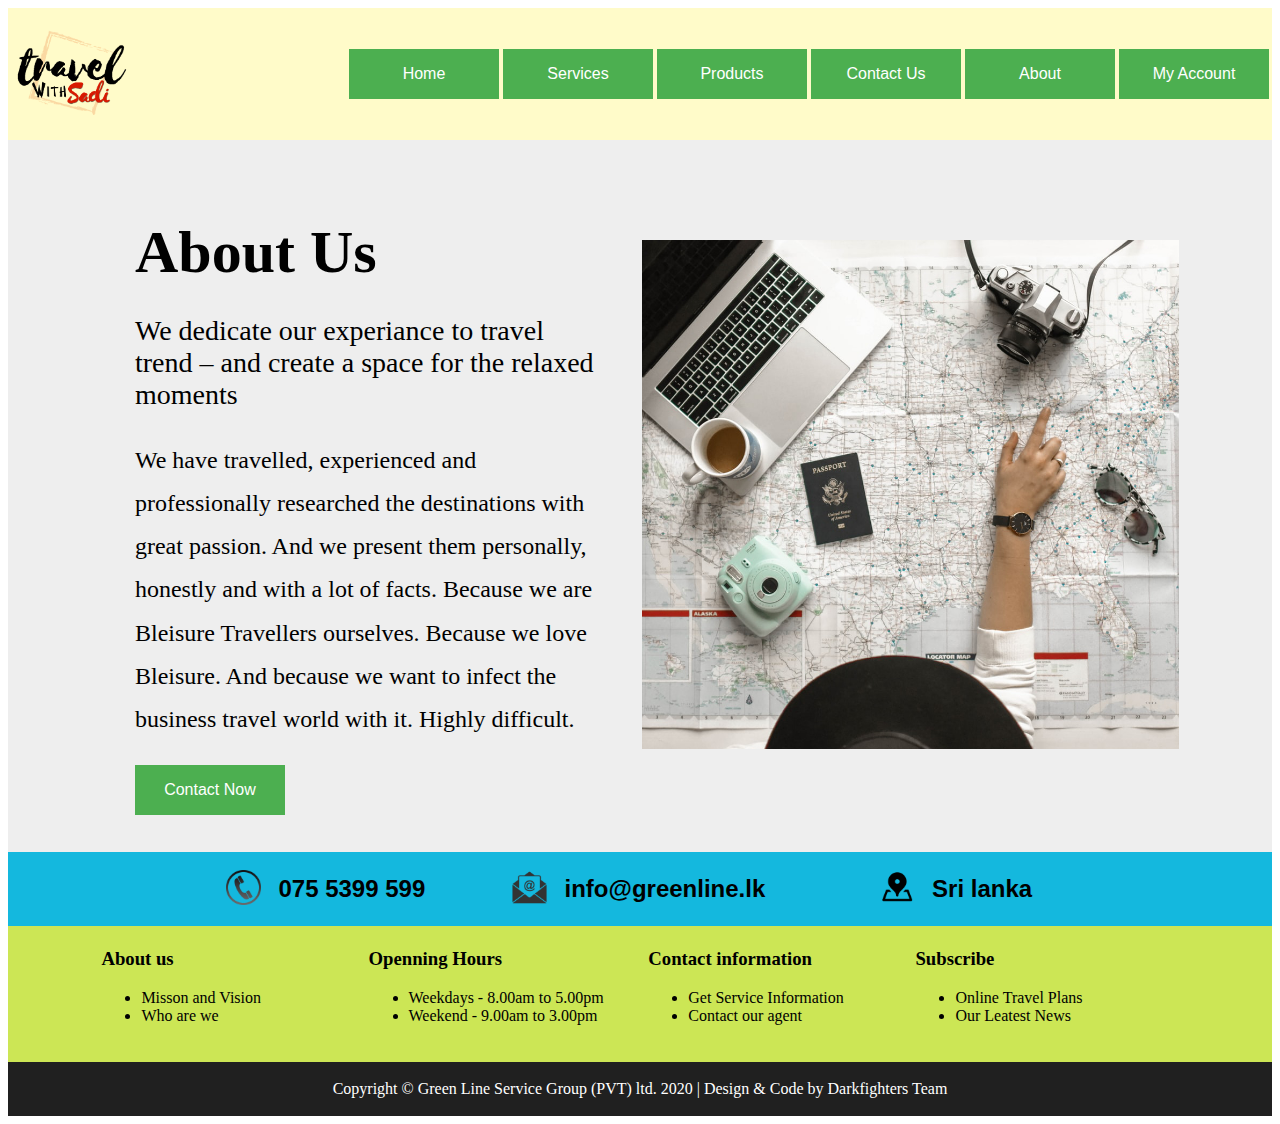
<file: About/about.html>
<!doctype html>
<html>
<head>
    <link type = "text/css" href = "about.css" rel = "stylesheet">
<meta charset="utf-8">
<title>WEB project home</title>
</head>

<body>

<div style="background-color:#fffbc9">
	<table width="100%">
    	<tr>
        	<td width = "10%"> <img src = "travel Logo.png" alt = "Logo" width = "100%"> </td>
            <td> &nbsp;</td>
            <td> &nbsp;</td>
            <td width = "7%">
                <button class = "homebtn" onClick="window.location='https://darkfighters.greenline.lk';"> Home</button>
            </td>
            <td width = "7%">
                <div class = "title">
                    <button class = "homebtn"> Services</button>
                        <div class = "btn-content">
                            <a href = "https://darkfighters.greenline.lk/Service/service1.html"> Sevice 1</a>
                            <a href = "https://darkfighters.greenline.lk/Service/service2.html"> Service 2</a>
                        </div>
                </div>
            </td>
            <td width = "7%">
                <div class = "title">
                    <button class = "homebtn"> Products</button>
                        <div class = "btn-content">
                            <a href = "#"> Product 1</a>
                            <a href = "#"> Product 2</a>
                        </div>
                </div>
            </td>
            <td width = "7%">
                <button class = "homebtn" onClick="window.location='https://darkfighters.greenline.lk/Contact/contact.html';"> Contact Us</button>
            </td>
            <td width = "7%">
                <button class = "homebtn" onClick="window.location='https://darkfighters.greenline.lk/About/about.html';"> About</button>
            </td>
            <td width = "7%"> 
                <div class = "title">
                    <button class = "homebtn"> My Account</button>
                        <div class = "btn-content">
                            <a href = "#"> Custamize </a>
                            <a href = "#"> Log Out </a>
                        </div>
                </div>
            </td>
        </tr>
    </table>
</div>



<div style="background-color:#EEEEEE">
        <table width="100%">
            <tr>
                <td rowspan="4" width="7%">&nbsp;</td>

                <td colspan="3" width="43%" style="padding: 2.2em;">
                    <h1 style="font-size: 60px; margin-bottom: 0.2em;">About Us</h1>
                    <p style="font-size: 28px;">We dedicate our experiance to travel trend – and create a space for the relaxed moments</p>
                    <p style="font-size: 24px; line-height: 1.8em;">
                        We have travelled, experienced and professionally researched the destinations with great passion. And we present them personally, honestly and with a lot of facts. Because we are Bleisure Travellers ourselves.
                        Because we love Bleisure. And because we want to infect the business travel world with it. Highly difficult.
                    </p>
                    <button class="homebtn" onClick="window.location='https://darkfighters.greenline.lk/Contact/contact.html';">Contact Now</button>
                </td>
                <td colspan="3" width="43%"><img width="100%" src="Icon/conimage.jpg" /></td>

                <td rowspan="4" width="7%">&nbsp;</td>
            </tr>
        </table>
</div>

  
    
<div style="background-color:#14b8de">
    <table width="100%">
    	<tr>
        	<td width = "7%"> &nbsp; </td>
        	<td width = "10%"> &nbsp; </td>
        	<td width = "2%"> <img src = "Icon/Phone.png" alt = "Logo" width = "35px"> </td>
            <td> <h2 style="font-family: Arial"> &nbsp; 075 5399 599</h2> </td>
            <td width = "2%"> <img src = "Icon/Email.png" alt = "Logo" width = "35px"> </td>
            <td> <h2 style="font-family: Arial"> &nbsp; info@greenline.lk</h2> </td>
            <td width = "2%"> <img src = "Icon/Location.png" alt = "Logo" width = "35px"> </td>
            <td> <h2 style="font-family: Arial"> &nbsp; Sri lanka</h2> </td>
            <td width = "7%"> &nbsp; </td>
            <td width = "7%"> &nbsp; </td>
        </tr>
    </table>
</div>

<div style="background-color:#cce655">
    <table width="100%">
    	<tr>
        	<td width = "7%"> &nbsp; </td>
            <td width = "21%">
                <h3>About us</h3>
                <ul>
                    <li>Misson and Vision</li>
                    <li>Who are we</li>
                </ul>
            </td>
            <td width = "22%">
                <h3>Openning Hours</h3>
                <ul>
                    <li>Weekdays - 8.00am to 5.00pm</li>
                    <li>Weekend - 9.00am to 3.00pm</li>
                </ul>
            </td>
            <td width = "21%">
                <h3>Contact information</h3>
                <ul>
                    <li>Get Service Information </li>
                    <li>Contact our agent</li>
                </ul>
            </td>
            <td width = "21%">
                <h3>Subscribe</h3>
                <ul>
                    <li>Online Travel Plans</li>
                    <li>Our Leatest News</li>
                </ul>
            </td>
            <td width = "7%"> &nbsp; </td>
            
        </tr>
    </table>
    <div> &nbsp; </div>
</div>
    
<div style="background-color:#202020">

        <div> &nbsp; </div>
        <div  style="color:#ffffff" width = "100%"><center>Copyright © Green Line Service Group (PVT) ltd. 2020 | Design & Code by Darkfighters Team</center></div>
        <div> &nbsp; </div>

</div>
</body>
</html>
</file>
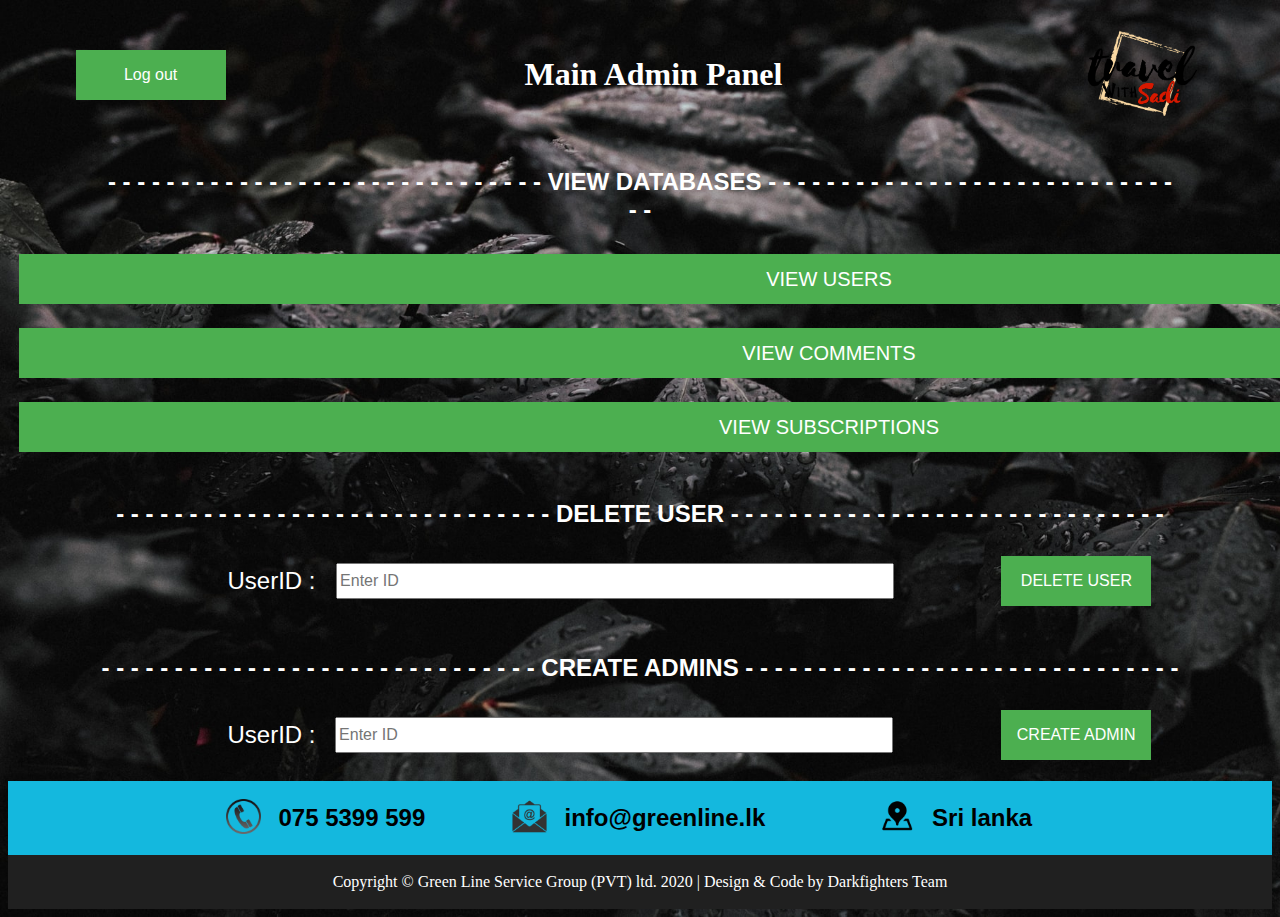
<file: Admin/admin.html>
<!doctype html>
<html>
<head>
    <link type = "text/css" href = "admin.css" rel = "stylesheet">
<meta charset="utf-8">
<title>WEB project home</title>
 <script type = "text/javascript" src = "admin.js"></script>
</head>

<body background="images/Image4.jpg">
    

<div>
	<table width="100%">
    	<tr>
    	    <td width="5%">&nbsp;</td>
        	<td width = "10%"> <input type = "SUBMIT" class = "homebtn" value = "Log out" onClick="window.location='https://darkfighters.greenline.lk/Login/login.html';"> </td>
            <td> <div  style="color:#ffffff" width = "100%"><center><h1>Main Admin Panel</h1></center></div></td>
            <td width = "10%">
                <img src = "travel Logo.png" alt = "Logo" width = "100%">
            </td>
            <td width="5%">&nbsp;</td>
        </tr>
    </table>
</div>


<!-- ////////////////////////////////////// Heder   here ///////////////////////////////////////////  -->


<div style="color:#ffffff">
    
        <table width="100%">
            <tr>
                <td width="7%">&nbsp;</td>
                <td align="center"> <p style="font-size: 24px ; font-family:arial"> <b>- - - - - - - - - - - - - - - - - - - - - - - - - - - - - - VIEW DATABASES - - - - - - - - - - - - - - - - - - - - - - - - - - - - - -</b></p></td>
                <td width="7%">&nbsp;</td>
            </tr>
        </table>
        
        <form metod = "POST" name = "dbuform" action = "https://darkfighters.greenline.lk/Admin/viewusers.php">
        <table>
            <tr>
                <td width="7%">&nbsp;</td>
                <td width="86%"> <input type = "SUBMIT" name = "viewusers" value = "VIEW USERS" class = "underbtn" style="font-size: 20px ; font-family:arial"> </td>
                <td width="7%">&nbsp;</td>
            </tr>
        </table>
        </form>
        <br>
        <form metod = "POST" name = "dbcform" action = "https://darkfighters.greenline.lk/Admin/viewcomments.php">
        <table>
            <tr>
                <td width="7%">&nbsp;</td>
                <td width="86%"> <input type = "SUBMIT" name = "viewcomments" value = "VIEW COMMENTS" class = "underbtn" style="font-size: 20px ; font-family:arial"> </td>
                <td width="7%">&nbsp;</td>
            </tr>
        </table>
        </form>
        <br>
        <form metod = "POST" name = "dbsform" action = "https://darkfighters.greenline.lk/Admin/viewmails.php">
        <table>
            <tr>
                <td width="7%">&nbsp;</td>
                <td width="86%"> <input type = "SUBMIT" name = "viewmails" value = "VIEW SUBSCRIPTIONS" class = "underbtn" style="font-size: 20px ; font-family:arial"> </td>
                <td width="7%">&nbsp;</td>
            </tr>
        </table>
        </form>     
        
</div>

<br>

<div style="color:#ffffff">
    <form metod = "POST" name = "deluserform" action = "https://darkfighters.greenline.lk/Admin/deleteuser.php" onSubmit = "return deleteuser(this);">
       <table width="100%">
           <tr>
               <td width="7%">&nbsp;</td>
               <td colspan = "4" align="center"> <p style="font-size: 24px ; font-family:arial"> <b>- - - - - - - - - - - - - - - - - - - - - - - - - - - - - - DELETE USER - - - - - - - - - - - - - - - - - - - - - - - - - - - - - -</b> </p> </td>
               <td width="7%">&nbsp;</td>
           </tr>
            <tr>
                <td width="7%">&nbsp;</td>
                <td width="10%">&nbsp;</td>
                <td style="font-size: 24px ; font-family:arial"> UserID : </td>
                <td> <input type = "text" name = "userid"  class="text-box" maxlength="32" placeholder="Enter ID" size="45"> </td>
                <td> <input type = "SUBMIT" name = "deluser" value = "DELETE USER" class = "homebtn"> </td>
                <td width="7%">&nbsp;</td>
            </tr>
        </table>
    </form>
</div>

<br>

<div style="color:#ffffff">
    <form metod = "POST" name = "cadminform" action = "https://darkfighters.greenline.lk/Admin/createadmin.php" onSubmit = "return createadmin(this);">
        <table width="100%">
           <tr>
               <td width="7%">&nbsp;</td>
               <td colspan = "4" align="center"> <p style="font-size: 24px ; font-family:arial"><b>- - - - - - - - - - - - - - - - - - - - - - - - - - - - - - CREATE ADMINS - - - - - - - - - - - - - - - - - - - - - - - - - - - - - -</b></p></td>
               <td width="7%">&nbsp;</td>
           </tr>
            <tr>
                <td width="7%">&nbsp;</td>
                <td width="10%">&nbsp;</td>
                <td style="font-size: 24px ; font-family:arial"> UserID : </td>
                <td> <input type = "text" name = "uid" class="text-box" maxlength="32" placeholder="Enter ID" size="45" > </td>
                <td> <input type = "SUBMIT" name = "cadmin" value = "CREATE ADMIN" class = "homebtn"> </td>
                <td width="7%">&nbsp;</td>
            </tr>
        </table>
    </form>
</div>





<!-- ////////////////////////////////////// Footer   here ///////////////////////////////////////////  -->

<br>



    
<div style="background-color:#14b8de">
    <table width="100%">
    	<tr>
        	<td width = "7%"> &nbsp; </td>
        	<td width = "10%"> &nbsp; </td>
        	<td width = "2%"> <img src = "Icon/Phone.png" alt = "Logo" width = "35px"> </td>
            <td> <h2 style="font-family: Arial"> &nbsp; 075 5399 599</h2> </td>
            <td width = "2%"> <img src = "Icon/Email.png" alt = "Logo" width = "35px"> </td>
            <td> <h2 style="font-family: Arial"> &nbsp; info@greenline.lk</h2> </td>
            <td width = "2%"> <img src = "Icon/Location.png" alt = "Logo" width = "35px"> </td>
            <td> <h2 style="font-family: Arial"> &nbsp; Sri lanka</h2> </td>
            <td width = "7%"> &nbsp; </td>
            <td width = "7%"> &nbsp; </td>
        </tr>
    </table>
</div>

<div style="background-color:#202020">

        <div> &nbsp; </div>
        <div  style="color:#ffffff" width = "100%"><center>Copyright © Green Line Service Group (PVT) ltd. 2020 | Design & Code by Darkfighters Team</center></div>
        <div> &nbsp; </div>

</div>
</body>
</html>
</file>
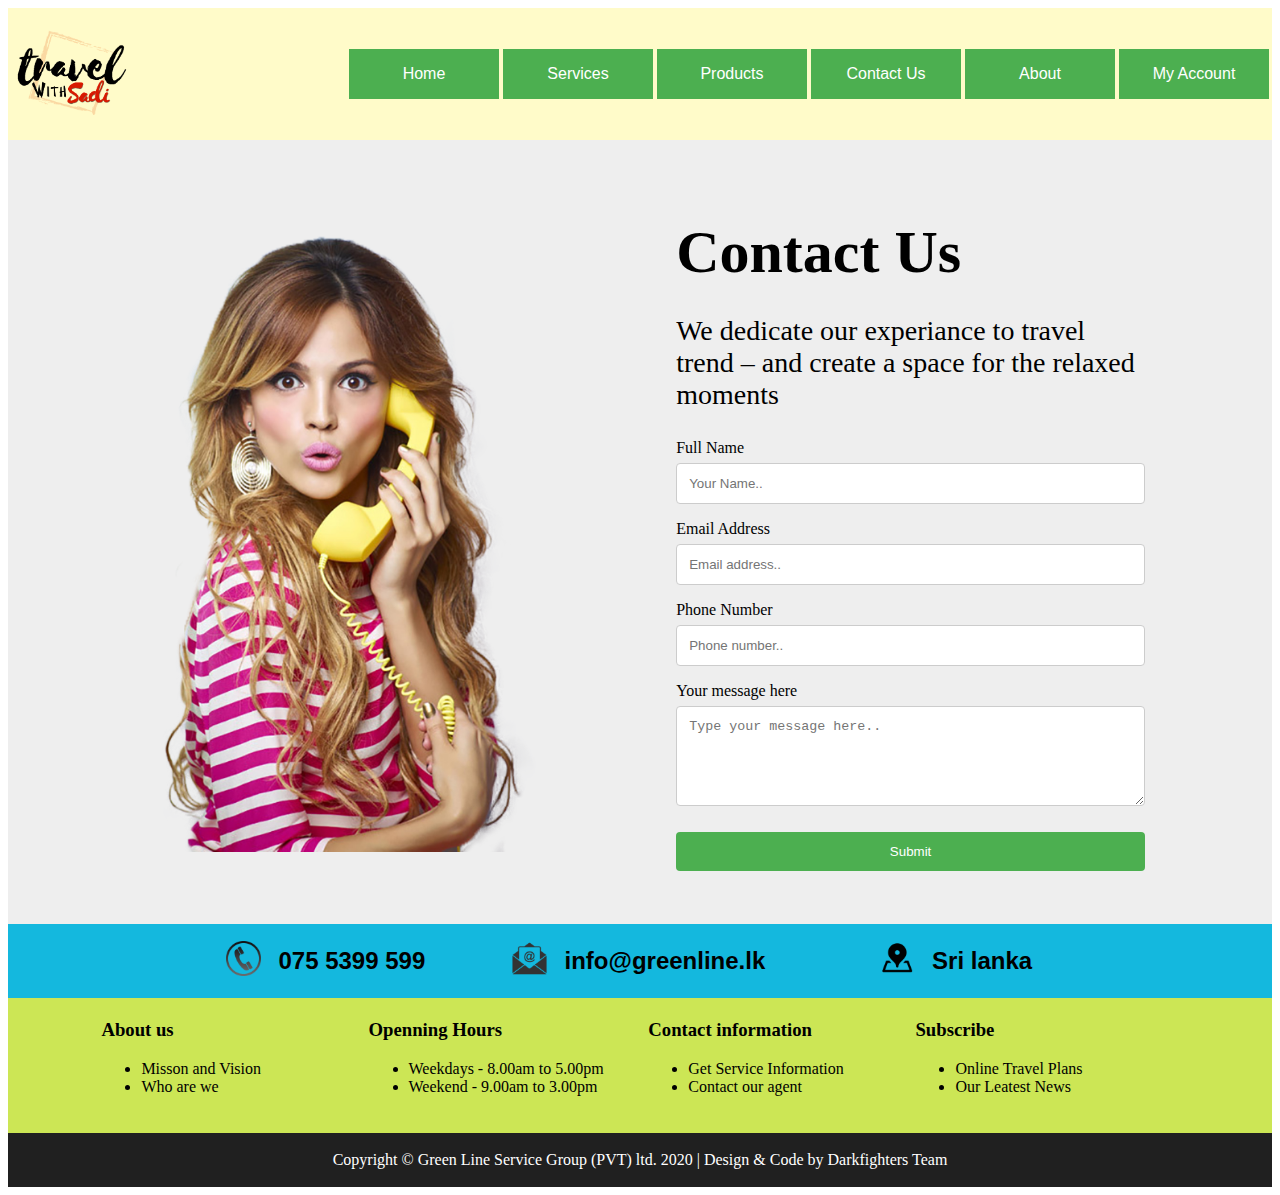
<file: Contact/contact.html>
<!DOCTYPE html>
<html>
    <head>
        <link type="text/css" href="contact.css" rel="stylesheet" />
        <meta charset="utf-8" />
        <title>WEB project Contact</title>
        <style>
            input[type="text"],
            select,
            textarea,
            input {
                width: 100%;
                padding: 12px;
                border: 1px solid #ccc;
                border-radius: 4px;
                box-sizing: border-box;
                margin-top: 6px;
                margin-bottom: 16px;
                resize: vertical;
            }

            input[type="submit"] {
                background-color: #4caf50;
                color: white;
                padding: 12px 20px;
                border: none;
                border-radius: 4px;
                cursor: pointer;
            }

            input[type="submit"]:hover {
                background-color: #45a049;
            }
        </style>
        <script type = "text/javascript" src = "contact.js"></script>
    </head>

    <body>
<div style="background-color:#fffbc9">
	<table width="100%">
    	<tr>
        	<td width = "10%"> <img src = "travel Logo.png" alt = "Logo" width = "100%"> </td>
            <td> &nbsp;</td>
            <td> &nbsp;</td>
            <td width = "7%">
                <button class = "homebtn" onClick="window.location='https://darkfighters.greenline.lk';"> Home</button>
            </td>
            <td width = "7%">
                <div class = "title">
                    <button class = "homebtn"> Services</button>
                        <div class = "btn-content">
                            <a href = "https://darkfighters.greenline.lk/Service/service1.html"> Sevice 1</a>
                            <a href = "https://darkfighters.greenline.lk/Service/service2.html"> Service 2</a>
                        </div>
                </div>
            </td>
            <td width = "7%">
                <div class = "title">
                    <button class = "homebtn"> Products</button>
                        <div class = "btn-content">
                            <a href = "#"> Product 1</a>
                            <a href = "#"> Product 2</a>
                        </div>
                </div>
            </td>
            <td width = "7%">
                <button class = "homebtn" onClick="window.location='https://darkfighters.greenline.lk/Contact/contact.html';"> Contact Us</button>
            </td>
            <td width = "7%">
                <button class = "homebtn" onClick="window.location='https://darkfighters.greenline.lk/About/about.html';"> About</button>
            </td>
            <td width = "7%"> 
                <div class = "title">
                    <button class = "homebtn"> My Account</button>
                        <div class = "btn-content">
                            <a href = "#"> Custamize </a>
                            <a href = "#"> Log Out </a>
                        </div>
                </div>
            </td>
        </tr>
    </table>
</div>


<div style="background-color:#EEEEEE">
        <table width="100%">
            <tr>
                <td rowspan="4" width="7%">&nbsp;</td>
                <td colspan="3" width="43%"> <img width="90%" src="Icon/ContactA.png" alt = "Image"> </td>
                <td colspan="3" width="43%" style="padding: 2.2em;">
                    <h1 style="font-size: 60px; margin-bottom: 0.2em;">Contact Us</h1>
                    <p style="font-size: 28px;">We dedicate our experiance to travel trend – and create a space for the relaxed moments</p>
                    <form  name = "contact" method = "POST" onSubmit = "return contactvalidate(this);" action = "contact.php">
                        <label for="name">Full Name</label>
                        <input type="text" id="name" name="name" placeholder="Your Name.." maxlength="60">

                        <label for="email">Email Address</label>
                        <input type="email" id="email" name="email" placeholder="Email address.." maxlength="50">

                        <label for="phone">Phone Number</label>
                        <input type="text" id="phone" name="phone" placeholder="Phone number.." maxlength="10">

                        <label for="message">Your message here</label>
                        <textarea id="message" name="message" placeholder="Type your message here.." style="height: 100px;" maxlength="300"></textarea>

                        <input type="submit" value="Submit">
                    </form>
                </td>
                <td rowspan="4" width="7%">&nbsp;</td>
            </tr>
        </table>
</div>       

    
<div style="background-color:#14b8de">
    <table width="100%">
    	<tr>
        	<td width = "7%"> &nbsp; </td>
        	<td width = "10%"> &nbsp; </td>
        	<td width = "2%"> <img src = "Icon/Phone.png" alt = "Logo" width = "35px"> </td>
            <td> <h2 style="font-family: Arial"> &nbsp; 075 5399 599</h2> </td>
            <td width = "2%"> <img src = "Icon/Email.png" alt = "Logo" width = "35px"> </td>
            <td> <h2 style="font-family: Arial"> &nbsp; info@greenline.lk</h2> </td>
            <td width = "2%"> <img src = "Icon/Location.png" alt = "Logo" width = "35px"> </td>
            <td> <h2 style="font-family: Arial"> &nbsp; Sri lanka</h2> </td>
            <td width = "7%"> &nbsp; </td>
            <td width = "7%"> &nbsp; </td>
        </tr>
    </table>
</div>

<div style="background-color:#cce655">
    <table width="100%">
    	<tr>
        	<td width = "7%"> &nbsp; </td>
            <td width = "21%">
                <h3>About us</h3>
                <ul>
                    <li>Misson and Vision</li>
                    <li>Who are we</li>
                </ul>
            </td>
            <td width = "22%">
                <h3>Openning Hours</h3>
                <ul>
                    <li>Weekdays - 8.00am to 5.00pm</li>
                    <li>Weekend - 9.00am to 3.00pm</li>
                </ul>
            </td>
            <td width = "21%">
                <h3>Contact information</h3>
                <ul>
                    <li>Get Service Information </li>
                    <li>Contact our agent</li>
                </ul>
            </td>
            <td width = "21%">
                <h3>Subscribe</h3>
                <ul>
                    <li>Online Travel Plans</li>
                    <li>Our Leatest News</li>
                </ul>
            </td>
            <td width = "7%"> &nbsp; </td>
            
        </tr>
    </table>
    <div> &nbsp; </div>
</div>
    
<div style="background-color:#202020">

        <div> &nbsp; </div>
        <div  style="color:#ffffff" width = "100%"><center>Copyright © Green Line Service Group (PVT) ltd. 2020 | Design & Code by Darkfighters Team</center></div>
        <div> &nbsp; </div>

</div>
</body>
</html>
</file>
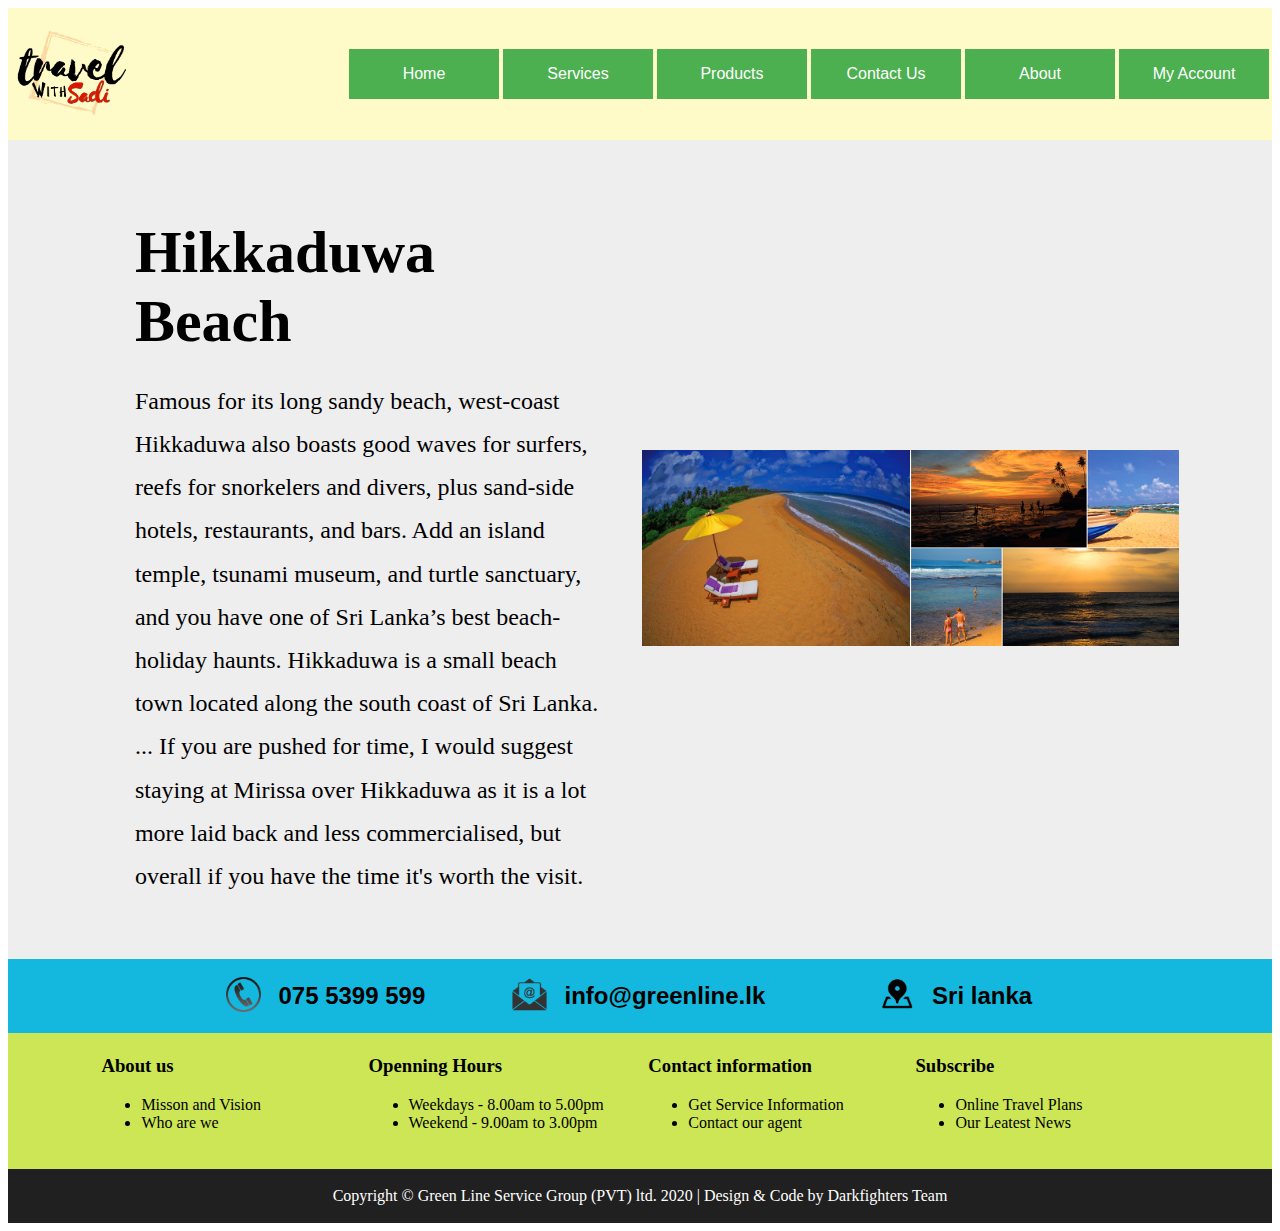
<file: Location/Location1.html>
<!doctype html>
<html>
<head>
    <link type = "text/css" href = "about.css" rel = "stylesheet">
<meta charset="utf-8">
<title>WEB project home</title>
</head>

<body>

<div style="background-color:#fffbc9">
	<table width="100%">
    	<tr>
        	<td width = "10%"> <img src = "travel Logo.png" alt = "Logo" width = "100%"> </td>
            <td> &nbsp;</td>
            <td> &nbsp;</td>
            <td width = "7%">
                <button class = "homebtn" onClick="window.location='https://darkfighters.greenline.lk';"> Home</button>
            </td>
            <td width = "7%">
                <div class = "title">
                    <button class = "homebtn"> Services</button>
                        <div class = "btn-content">
                            <a href = "#"> Sevice 1</a>
                            <a href = "#"> Service 2</a>
                        </div>
                </div>
            </td>
            <td width = "7%">
                <div class = "title">
                    <button class = "homebtn"> Products</button>
                        <div class = "btn-content">
                            <a href = "#"> Product 1</a>
                            <a href = "#"> Product 2</a>
                        </div>
                </div>
            </td>
            <td width = "7%">
                <button class = "homebtn" onClick="window.location='https://darkfighters.greenline.lk/Contact/contact.html';"> Contact Us</button>
            </td>
            <td width = "7%">
                <button class = "homebtn" onClick="window.location='https://darkfighters.greenline.lk/About/about.html';"> About</button>
            </td>
            <td width = "7%"> 
                <div class = "title">
                    <button class = "homebtn"> My Account</button>
                        <div class = "btn-content">
                            <a href = "#"> Custamize </a>
                            <a href = "#"> Log Out </a>
                        </div>
                </div>
            </td>
        </tr>
    </table>
</div>



<div style="background-color:#EEEEEE">
        <table width="100%">
            <tr>
                <td rowspan="4" width="7%">&nbsp;</td>

                <td colspan="3" width="43%" style="padding: 2.2em;">
                    <h1 style="font-size: 60px; margin-bottom: 0.2em;">Hikkaduwa Beach</h1>
                    <p style="font-size: 24px; line-height: 1.8em;">
                        Famous for its long sandy beach, west-coast Hikkaduwa also boasts good waves for surfers, reefs for snorkelers and divers, plus sand-side hotels, restaurants, and bars. Add an island temple, tsunami museum, and turtle sanctuary, and you have one of Sri Lanka’s best beach-holiday haunts.
                        Hikkaduwa is a small beach town located along the south coast of Sri Lanka. ... If you are pushed for time, I would suggest staying at Mirissa over Hikkaduwa as it is a lot more laid back and less commercialised, but overall if you have the time it's worth the visit.
                    </P>
                </td>
                <td colspan="3" width="43%"><img width="100%" src="hik2.jpg" /></td>

                <td rowspan="4" width="7%">&nbsp;</td>
            </tr>
        </table>
</div>

  
    
<div style="background-color:#14b8de">
    <table width="100%">
    	<tr>
        	<td width = "7%"> &nbsp; </td>
        	<td width = "10%"> &nbsp; </td>
        	<td width = "2%"> <img src = "Icon/Phone.png" alt = "Logo" width = "35px"> </td>
            <td> <h2 style="font-family: Arial"> &nbsp; 075 5399 599</h2> </td>
            <td width = "2%"> <img src = "Icon/Email.png" alt = "Logo" width = "35px"> </td>
            <td> <h2 style="font-family: Arial"> &nbsp; info@greenline.lk</h2> </td>
            <td width = "2%"> <img src = "Icon/Location.png" alt = "Logo" width = "35px"> </td>
            <td> <h2 style="font-family: Arial"> &nbsp; Sri lanka</h2> </td>
            <td width = "7%"> &nbsp; </td>
            <td width = "7%"> &nbsp; </td>
        </tr>
    </table>
</div>

<div style="background-color:#cce655">
    <table width="100%">
    	<tr>
        	<td width = "7%"> &nbsp; </td>
            <td width = "21%">
                <h3>About us</h3>
                <ul>
                    <li>Misson and Vision</li>
                    <li>Who are we</li>
                </ul>
            </td>
            <td width = "22%">
                <h3>Openning Hours</h3>
                <ul>
                    <li>Weekdays - 8.00am to 5.00pm</li>
                    <li>Weekend - 9.00am to 3.00pm</li>
                </ul>
            </td>
            <td width = "21%">
                <h3>Contact information</h3>
                <ul>
                    <li>Get Service Information </li>
                    <li>Contact our agent</li>
                </ul>
            </td>
            <td width = "21%">
                <h3>Subscribe</h3>
                <ul>
                    <li>Online Travel Plans</li>
                    <li>Our Leatest News</li>
                </ul>
            </td>
            <td width = "7%"> &nbsp; </td>
            
        </tr>
    </table>
    <div> &nbsp; </div>
</div>
    
<div style="background-color:#202020">

        <div> &nbsp; </div>
        <div  style="color:#ffffff" width = "100%"><center>Copyright © Green Line Service Group (PVT) ltd. 2020 | Design & Code by Darkfighters Team</center></div>
        <div> &nbsp; </div>

</div>
</body>
</html>
</file>
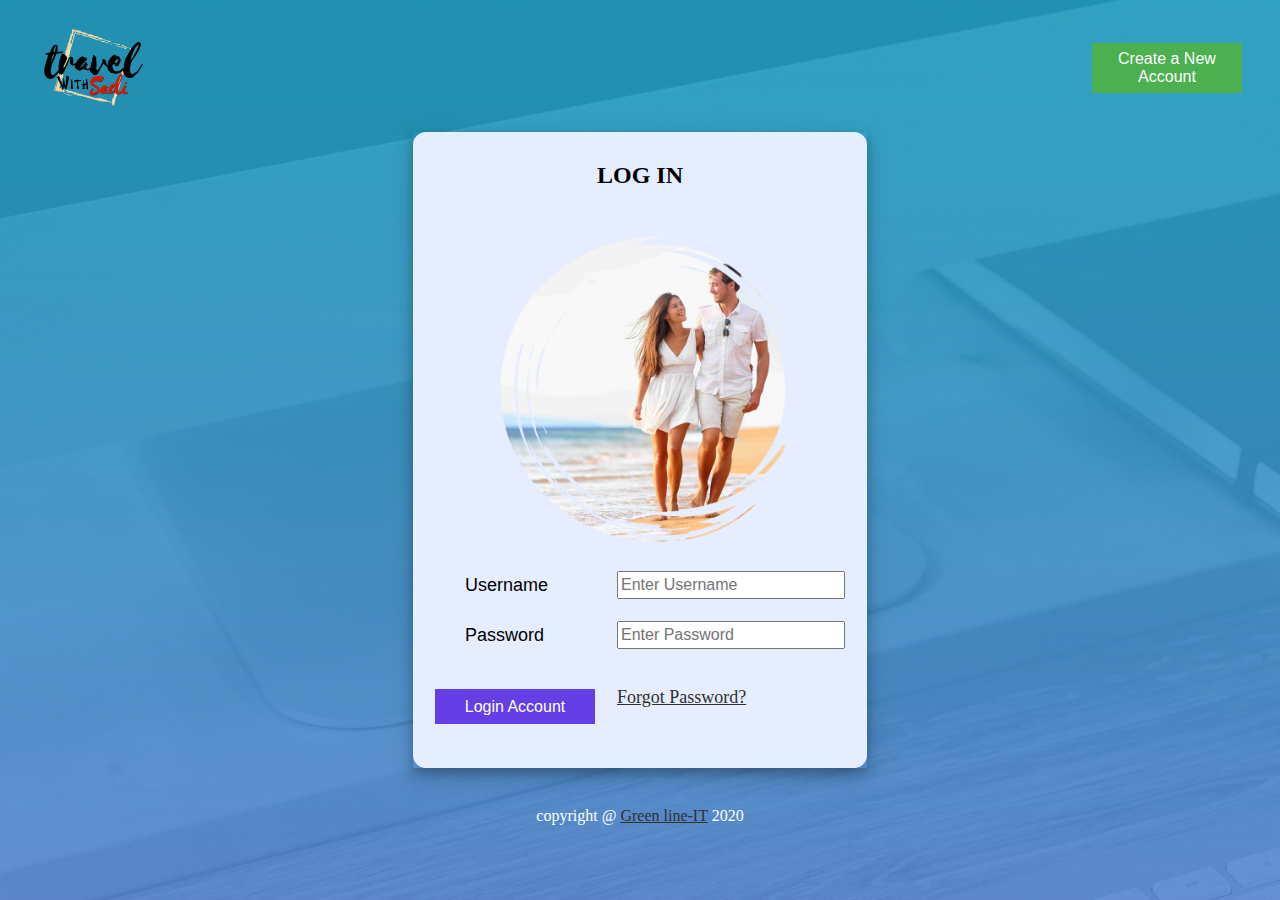
<file: Login/login.html>
<!doctype html>
<html>
<head><meta charset="utf-8">
	<title></title>
<link type = "text/css" href = "login.css" rel = "stylesheet">
<script type = "text/javascript" src = "login.js"></script>
</head>
<body background="Icon/Back2.jpg">

<div>
	<table width="100%">
    	<tr>
    	    <td width = "2%"> &nbsp;</td>
        	<td width = "10%"> <img src = "travel Logo.png" alt = "Logo" width = "90%"> </td>
            <td> &nbsp;</td>
            <td width = "12%">
                <button class = "homebtn" onClick="window.location='https://darkfighters.greenline.lk/Signup/signup.html';">Create a New Account</button>
            </td>
            <td width = "2%"> &nbsp;</td>
        </tr>
    </table>
</div>


<div>
    <table width="100%">
        <tr>
        	<td width = "7%"> &nbsp; </td>
            <td> &nbsp;</td>
            <td width = "30%">
                <div class="sadow">
                <table class="roundedCorners"  style="background-color:#e6edff" width="100%">
                    <tr><td colspan="2" align="center"> <h2>LOG IN</h2></td></tr>
                    <tr>
                        <td style="width:65%" align="center"><img alt="Logo" src="Icon/loginA.png" style="width:78%" ><br>
						<form name = "loginform" method = "POST" onSubmit = "return loginvalidate(this);" action = "login.php">
					    <table width="100%">
						    <tr><td style="font-size: 18px ; font-family:arial"> &nbsp; &nbsp; &nbsp; Username</td>  <td><input maxlength="32" name="uname" placeholder="Enter Username" size="35" type="text" class="text-box"></td></tr>
						    <tr><td style="font-size: 18px ; font-family:arial"> &nbsp; &nbsp; &nbsp; Password</td>  <td><input maxlength="16" name="pwd" placeholder="Enter Password" size="35" type="password" class="text-box"></td></tr>
						    <tr><td> &nbsp; &nbsp; &nbsp; <input name="signbut" type="submit" value="  Login Account  " class = "crebut" align="center"> </td> <td style="font-size: 18px"><a href="https://darkfighters.greenline.lk/">Forgot Password?</a></td></tr>
						    <tr><td colspan="2"></td></tr>
					    </table>
						</form>
						</td>
                    </tr>
                </table>
                </div>
            </td>
            <td> &nbsp;</td>
            <td width = "7%">&nbsp; </td>
        </tr>
    </table>
</div>


<br><br>


<div align="center" style="color:#ffffff">copyright @ <a href="https://www.linkedin.com/company/greenlineservice" link-color="red">Green line-IT</a> 2020</div>

</body>
</html>
</file>
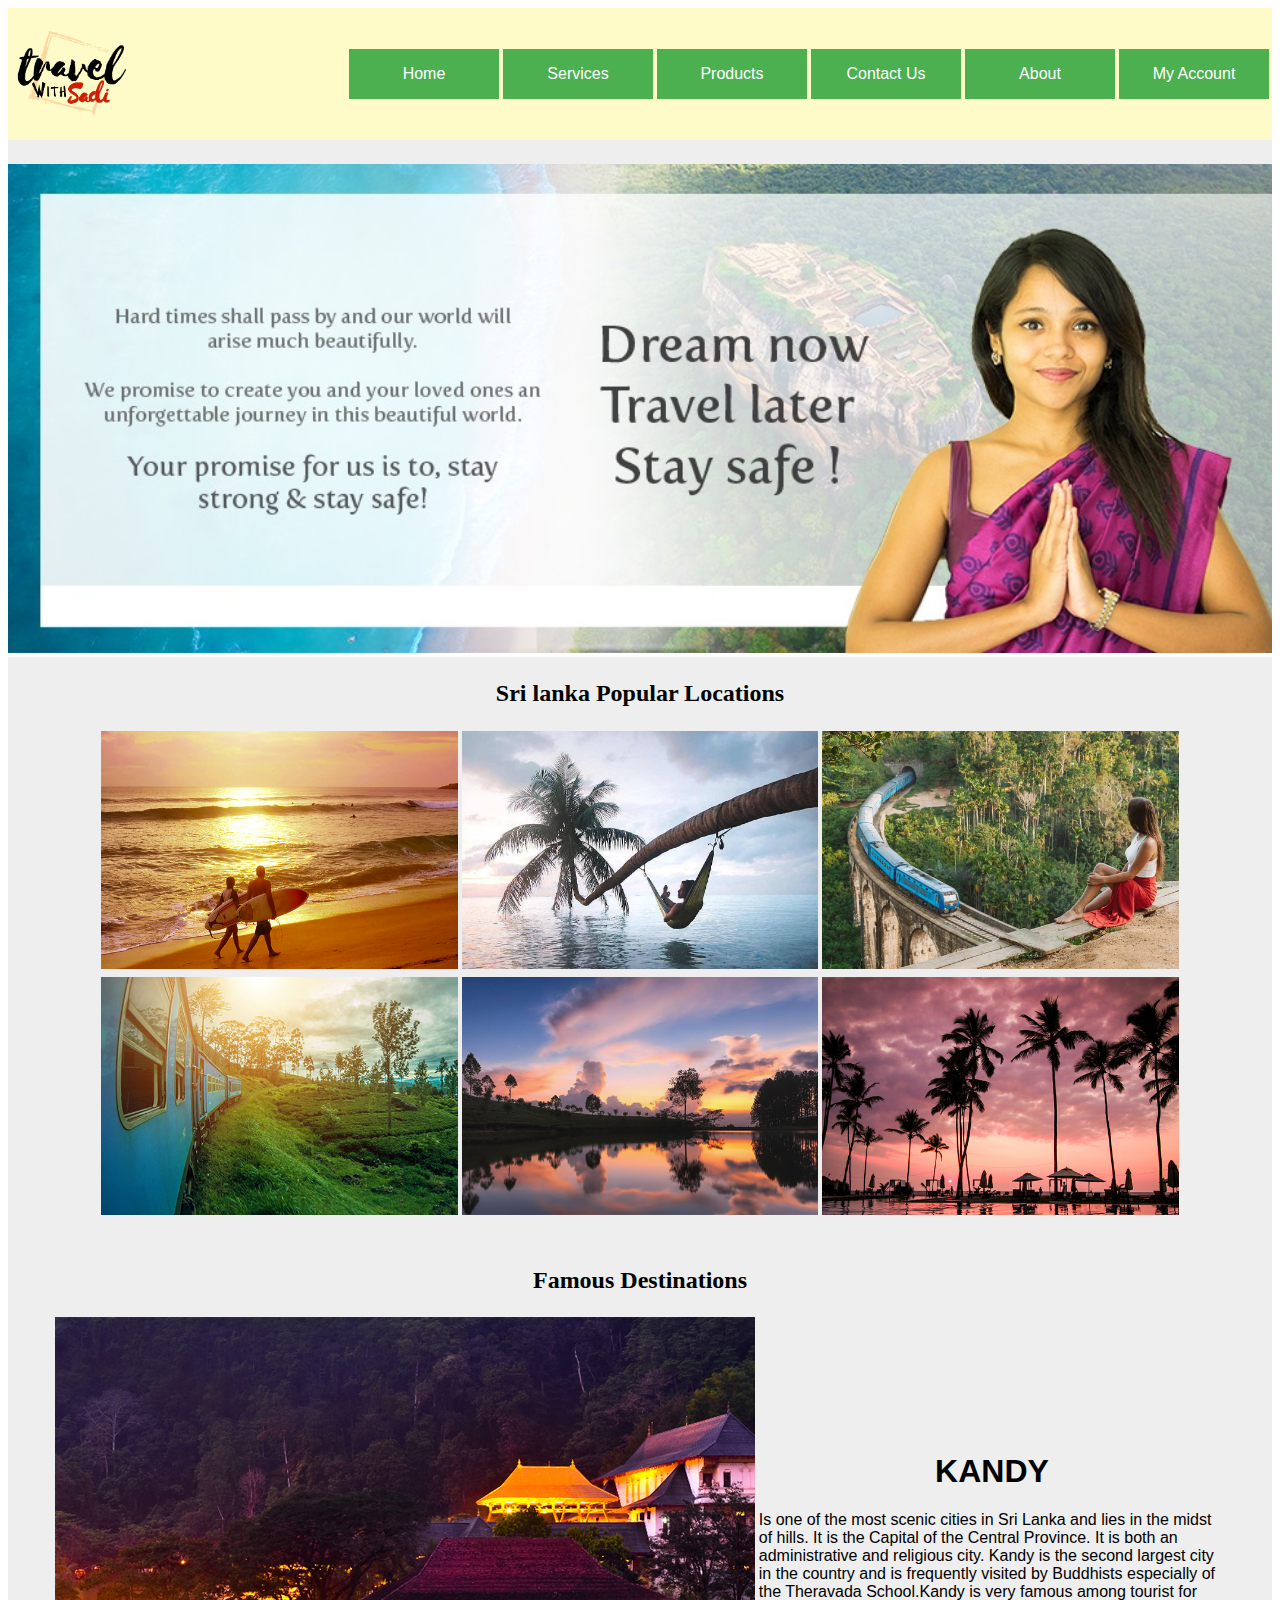
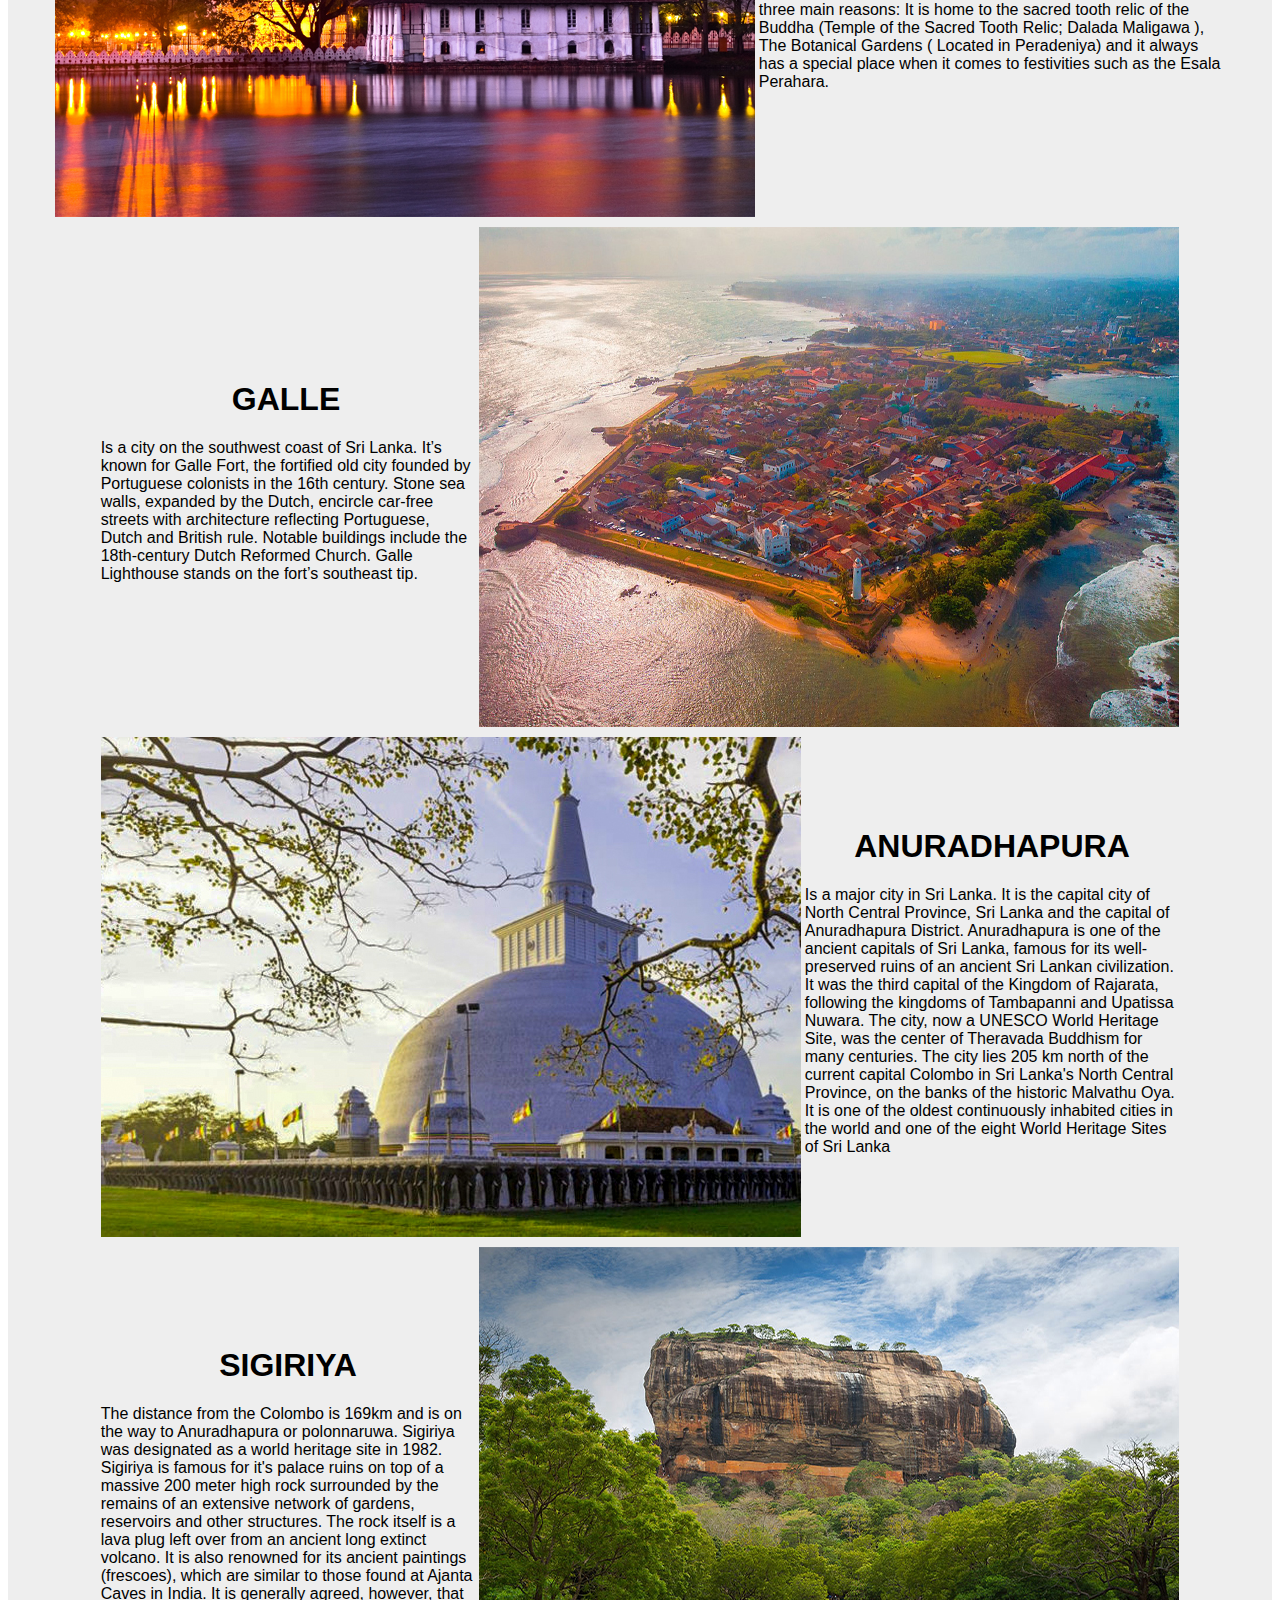
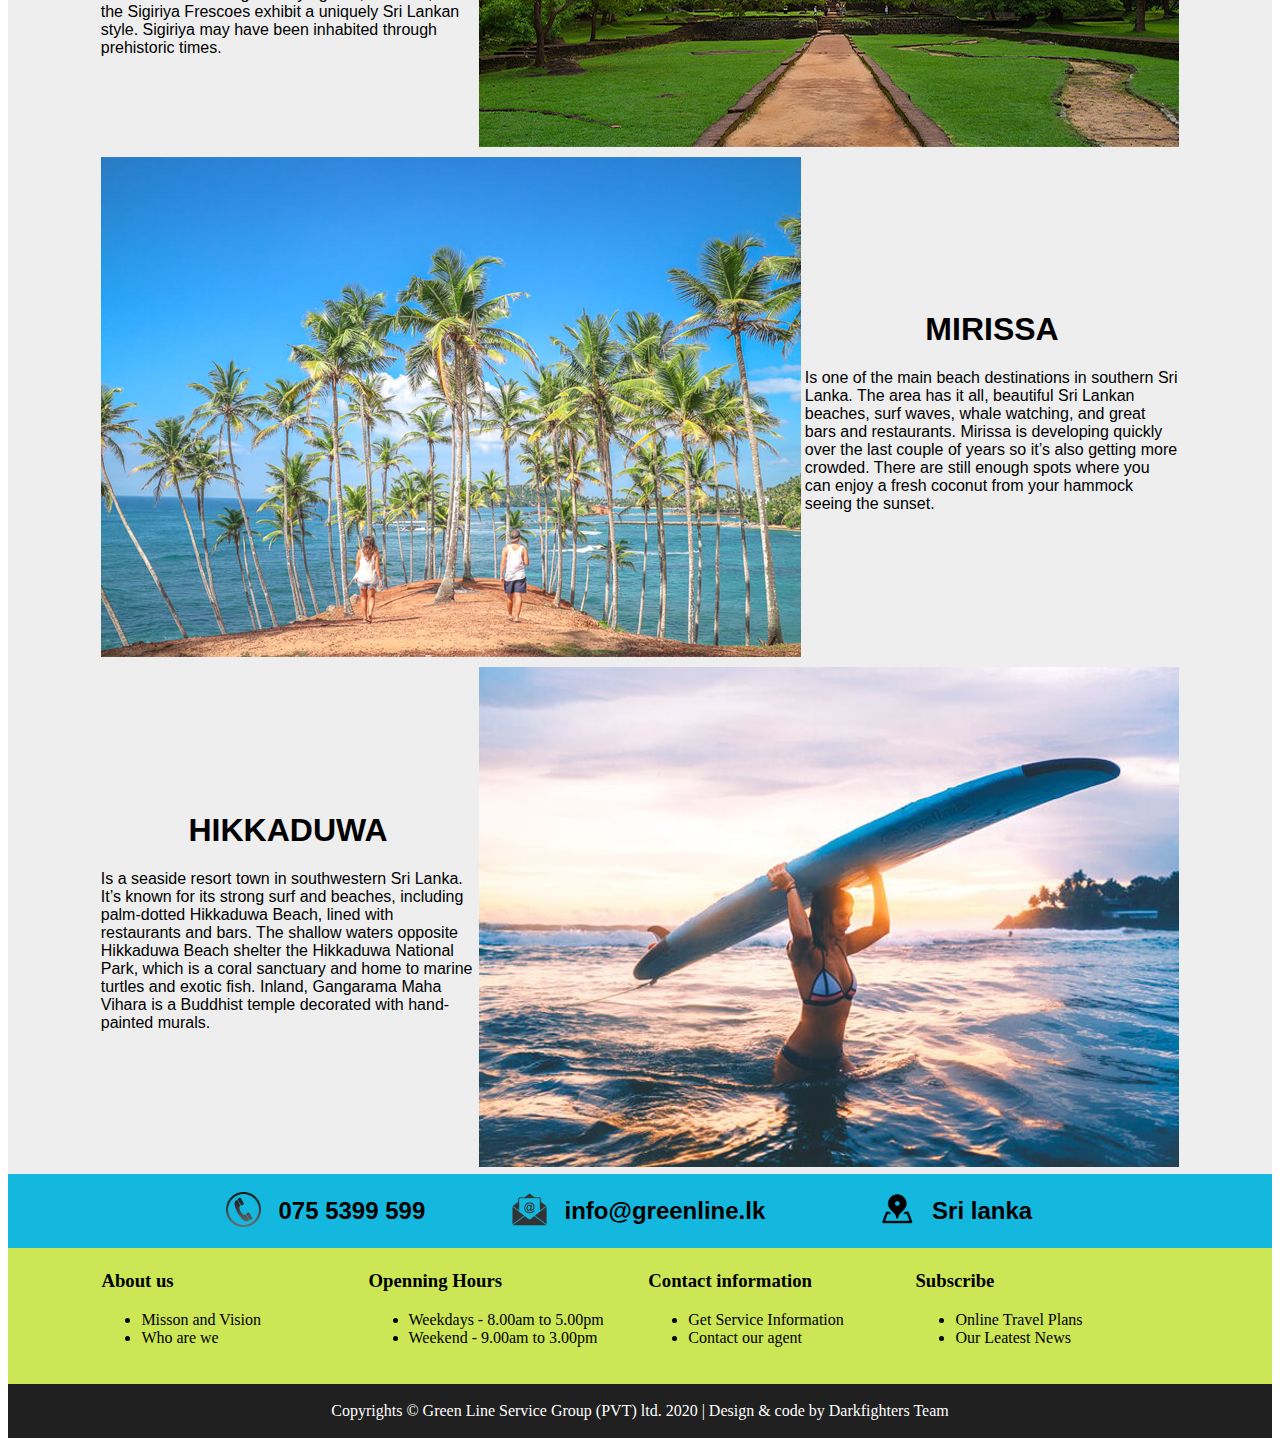
<file: Service/service1.html>
<!doctype html>
<html>
<head>
    <meta charset="utf-8">
    <title>WEB project home</title>
    <link type = "text/css" href = "service.css" rel = "stylesheet">
    <script type = "text/javascript" src = "home.js"></script>
</head>

<body>

<div style="background-color:#fffbc9">
	<table width="100%">
    	<tr>
        	<td width = "10%"> <img src = "travel Logo.png" alt = "Logo" width = "100%"> </td>
            <td> &nbsp;</td>
            <td> &nbsp;</td>
            <td width = "7%">
                <button class = "homebtn" onClick="window.location='https://darkfighters.greenline.lk';"> Home</button>
            </td>
            <td width = "7%">
                <div class = "title">
                    <button class = "homebtn"> Services</button>
                        <div class = "btn-content">
                            <a href = "https://darkfighters.greenline.lk/Service/service1.html"> Service 1</a>
                            <a href = "https://darkfighters.greenline.lk/Service/service2.html"> Service 2</a>
                        </div>
                </div>
            </td>
            <td width = "7%">
                <div class = "title">
                    <button class = "homebtn"> Products</button>
                        <div class = "btn-content">
                            <a href = "#"> Product 1</a>
                            <a href = "#"> Product 2</a>
                        </div>
                </div>
            </td>
            <td width = "7%">
                <button class = "homebtn" onClick="window.location='https://darkfighters.greenline.lk/Contact/contact.html';"> Contact Us</button>
            </td>
            <td width = "7%">
                <button class = "homebtn" onClick="window.location='https://darkfighters.greenline.lk/About/about.html';"> About</button>
            </td>
            <td width = "7%"> 
                <div class = "title">
                    <button class = "homebtn"> My Account</button>
                        <div class = "btn-content">
                            <a href = "#"> Custamize </a>
                            <a href = "#"> Log Out </a>
                        </div>
                </div>
            </td>
        </tr>
    </table>
</div>





<div style="background-color:#EEEEEE">
    <table>
        <tr>
            <td>&nbsp;</td>
        </tr>
    </table>
</div>


<div>
<img src = "Icon/welcome.jpg" alt = "Logo" width = "100%">
</div>


<div style="background-color:#EEEEEE">
    <table width="100%">
    	<tr>
        	<td rowspan="4" width = "7%"> &nbsp; </td>
            <td colspan="3" width = "86%"> <h2 align="center">Sri lanka Popular Locations</h2> </td>
            <td rowspan="4" width = "7%"> &nbsp; </td>
        </tr>
        <tr>
        	<td> <div class="container"> <img src = "images/Bon (1).jpg" alt = "Logo" width = "100%" onmouseover = "bigimage(this);" onmouseout = "normalimage(this);"> </div> </td>
            <td> <div class="container"> <img src = "images/Bon (2).jpg" alt = "Logo" width = "100%" onmouseover = "bigimage(this);" onmouseout = "normalimage(this);"> </div> </td>
            <td> <div class="container"> <img src = "images/Bon (3).jpg" alt = "Logo" width = "100%" onmouseover = "bigimage(this);" onmouseout = "normalimage(this);"> </div> </td>
        </tr>
        <tr>
        	<td> <div class="container"> <img src = "images/Bon (6).jpg" alt = "Logo" width = "100%" onmouseover = "bigimage(this);" onmouseout = "normalimage(this);"> </div> </td>
            <td> <div class="container"> <img src = "images/Bon (4).jpg" alt = "Logo" width = "100%" onmouseover = "bigimage(this);" onmouseout = "normalimage(this);"> </div> </td>
            <td> <div class="container"> <img src = "images/Bon (5).jpg" alt = "Logo" width = "100%" onmouseover = "bigimage(this);" onmouseout = "normalimage(this);"> </div> </td>
        </tr>
        <tr>
        	<td colspan="3"> &nbsp;</td>
        </tr>
    </table>
</div>






<div style="background-color:#EEEEEE">
    <table>
        <tr>
            <td  width = "7%"> &nbsp; </td>
            <td colspan="2" width = "86%"> <h2 align="center">Famous Destinations</h2></td>
            <td  width = "7%"> &nbsp; </td>
        </tr>    
        <tr>
            <td  width = "7%"> &nbsp; </td>
            <td><img src = "images2/tra (5).jpg"></td>
            <td>
            <h1 style="font-family: Arial"><center>KANDY</center></h1>
            <p style="font-family: Arial ; font-size:16px">Is one of the most scenic cities in Sri Lanka and lies in the midst of hills. It is the Capital of the Central Province. It is both an administrative and religious city. Kandy is the second largest city in the country and is frequently visited by Buddhists especially of the Theravada School.Kandy is very famous among tourist for three main reasons: It is home to the sacred tooth relic of the Buddha (Temple of the Sacred Tooth Relic; Dalada Maligawa ), The Botanical Gardens ( Located in Peradeniya) and it always has a special place when it comes to festivities such as the Esala Perahara.</p>
            </td>
            <td width = "7%"> &nbsp; </td>
        </tr>
    </table>
</div>


<div style="background-color:#EEEEEE">
    <table >  
        <tr>
            <td  width = "7%"> &nbsp; </td>
            <td>
            <h1 style="font-family: Arial"><center>GALLE</center></h1>
            <p style="font-family: Arial ; font-size:16px">Is a city on the southwest coast of Sri Lanka. It’s known for Galle Fort, the fortified old city founded by Portuguese colonists in the 16th century. Stone sea walls, expanded by the Dutch, encircle car-free streets with architecture reflecting Portuguese, Dutch and British rule. Notable buildings include the 18th-century Dutch Reformed Church. Galle Lighthouse stands on the fort’s southeast tip.</p>
            </td>
            <td>
            <td><img src = "images2/tra (4).jpg"></td>    
            <td rowspan="4" width = "7%"> &nbsp; </td>
        </tr>
    </table>
</div>


<div style="background-color:#EEEEEE">
    <table >  
        <tr>
            <td  width = "7%"> &nbsp; </td>
            <td><img src = "images2/tra (3).jpg"></td>
            <td>
            <h1 style="font-family: Arial"><center>ANURADHAPURA</center></h1>
            <p style="font-family: Arial ; font-size:16px">Is a major city in Sri Lanka. It is the capital city of North Central Province, Sri Lanka and the capital of Anuradhapura District. Anuradhapura is one of the ancient capitals of Sri Lanka, famous for its well-preserved ruins of an ancient Sri Lankan civilization. It was the third capital of the Kingdom of Rajarata, following the kingdoms of Tambapanni and Upatissa Nuwara. The city, now a UNESCO World Heritage Site, was the center of Theravada Buddhism for many centuries. The city lies 205 km north of the current capital Colombo in Sri Lanka's North Central Province, on the banks of the historic Malvathu Oya. It is one of the oldest continuously inhabited cities in the world and one of the eight World Heritage Sites of Sri Lanka</p>
            </td>
            <td rowspan="4" width = "7%"> &nbsp; </td>
        </tr>
    </table>
</div>


<div style="background-color:#EEEEEE">
    <table >  
        <tr>
            <td  width = "7%"> &nbsp; </td>
            <td>
            <h1 style="font-family: Arial"><center>SIGIRIYA</center></h1>
            <p style="font-family: Arial ; font-size:16px">The distance from the Colombo is 169km and is on the way to Anuradhapura or polonnaruwa. Sigiriya was designated as a world heritage site in 1982. Sigiriya is famous for it's palace ruins on top of a massive 200 meter high rock surrounded by the remains of an extensive network of gardens, reservoirs and other structures.
            The rock itself is a lava plug left over from an ancient long extinct volcano. It is also renowned for its ancient paintings (frescoes), which are similar to those found at Ajanta Caves in India. It is generally agreed, however, that the Sigiriya Frescoes exhibit a uniquely Sri Lankan style. Sigiriya may have been inhabited through prehistoric times.</p>
            </td>
            <td><img src = "images2/tra (1).jpg"></td>
            <td rowspan="4" width = "7%"> &nbsp; </td>
        </tr>
    </table>
</div>


<div style="background-color:#EEEEEE">
    <table >  
        <tr>
            <td  width = "7%"> &nbsp; </td>
            <td><img src = "images2/tra (6).jpg"></td>
            <td>
            <h1 style="font-family: Arial"><center>MIRISSA</center></h1>
            <p style="font-family: Arial ; font-size:16px">Is one of the main beach destinations in southern Sri Lanka. The area has it all, beautiful Sri Lankan beaches, surf waves, whale watching, and great bars and restaurants. Mirissa is developing quickly over the last couple of years so it’s also getting more crowded. There are still enough spots where you can enjoy a fresh coconut from your hammock seeing the sunset.</p>
            </td>
            <td rowspan="4" width = "7%"> &nbsp; </td>
        </tr>
    </table>
</div>


<div style="background-color:#EEEEEE">
    <table >  
        <tr>
            <td  width = "7%"> &nbsp; </td>
            <td>
            <h1 style="font-family: Arial"><center>HIKKADUWA</center></h1>
            <p style="font-family: Arial ; font-size:16px">Is a seaside resort town in southwestern Sri Lanka. It’s known for its strong surf and beaches, including palm-dotted Hikkaduwa Beach, lined with restaurants and bars. The shallow waters opposite Hikkaduwa Beach shelter the Hikkaduwa National Park, which is a coral sanctuary and home to marine turtles and exotic fish. Inland, Gangarama Maha Vihara is a Buddhist temple decorated with hand-painted murals.</p>
            </td>
            <td><img src = "images2/tra (2).jpg"></td>
            <td rowspan="4" width = "7%"> &nbsp; </td>
        </tr>
    </table>
</div>
    
<div style="background-color:#14b8de">
    <table width="100%">
    	<tr>
        	<td width = "7%"> &nbsp; </td>
        	<td width = "10%"> &nbsp; </td>
        	<td width = "2%"> <img src = "Icon/Phone.png" alt = "Logo" width = "35px"> </td>
            <td> <h2 style="font-family: Arial"> &nbsp; 075 5399 599</h2> </td>
            <td width = "2%"> <img src = "Icon/Email.png" alt = "Logo" width = "35px"> </td>
            <td> <h2 style="font-family: Arial"> &nbsp; info@greenline.lk</h2> </td>
            <td width = "2%"> <img src = "Icon/Location.png" alt = "Logo" width = "35px"> </td>
            <td> <h2 style="font-family: Arial"> &nbsp; Sri lanka</h2> </td>
            <td width = "7%"> &nbsp; </td>
            <td width = "7%"> &nbsp; </td>
        </tr>
    </table>
</div>

<div style="background-color:#cce655">
    <table width="100%">
    	<tr>
        	<td width = "7%"> &nbsp; </td>
            <td width = "21%">
                <h3>About us</h3>
                <ul>
                    <li>Misson and Vision</li>
                    <li>Who are we</li>
                </ul>
            </td>
            <td width = "22%">
                <h3>Openning Hours</h3>
                <ul>
                    <li>Weekdays - 8.00am to 5.00pm</li>
                    <li>Weekend - 9.00am to 3.00pm</li>
                </ul>
            </td>
            <td width = "21%">
                <h3>Contact information</h3>
                <ul>
                    <li>Get Service Information </li>
                    <li>Contact our agent</li>
                </ul>
            </td>
            <td width = "21%">
                <h3>Subscribe</h3>
                <ul>
                    <li>Online Travel Plans</li>
                    <li>Our Leatest News</li>
                </ul>
            </td>
            <td width = "7%"> &nbsp; </td>
            
        </tr>
    </table>
    <div> &nbsp; </div>
</div>
    
<div style="background-color:#202020">

        <div> &nbsp; </div>
        <div  style="color:#ffffff" width = "100%"><center>Copyrights © Green Line Service Group (PVT) ltd. 2020 | Design & code by Darkfighters Team</center></div>
        <div> &nbsp; </div>

</div>
</body>
</html>
</file>
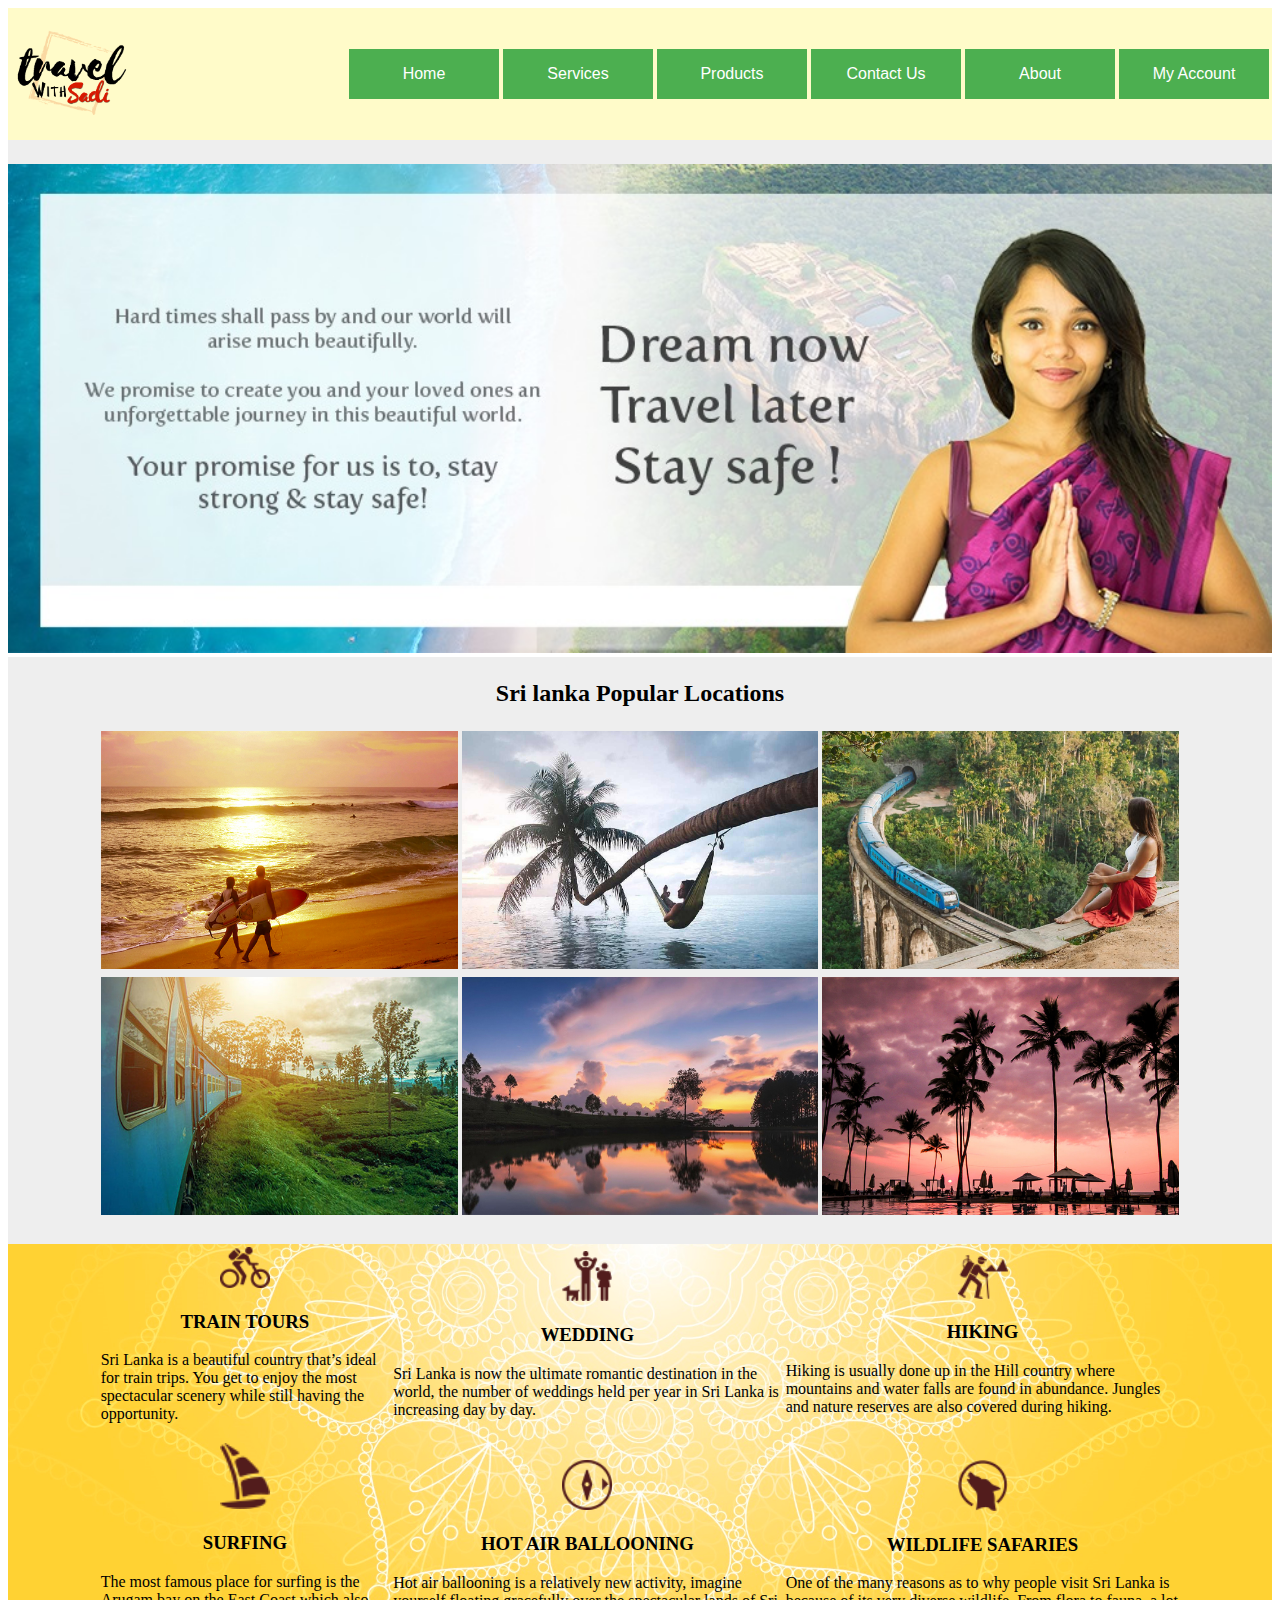
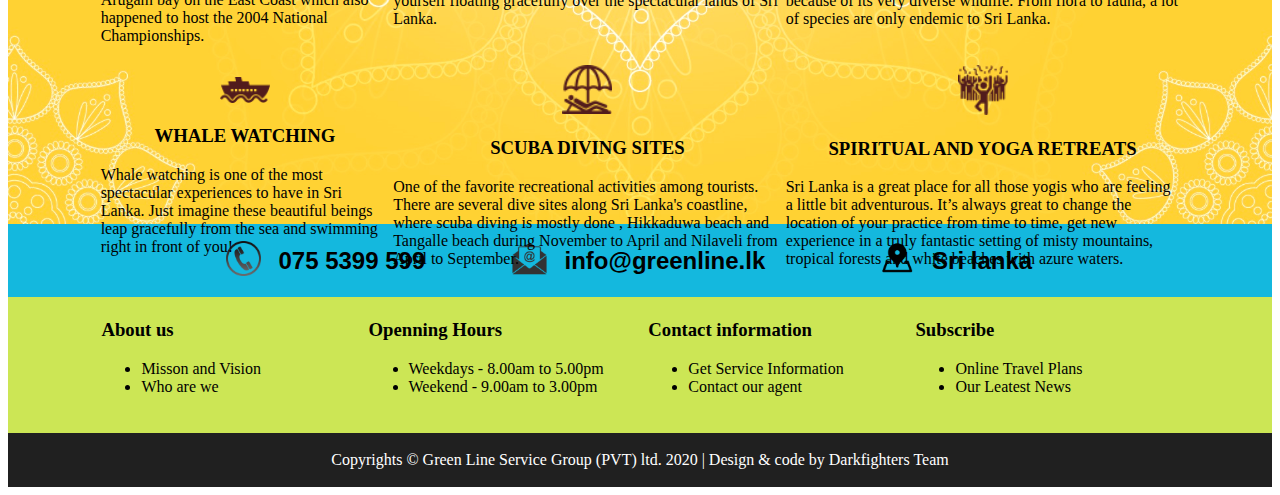
<file: Service/service2.html>
<!doctype html>
<html>
<head>
    <meta charset="utf-8">
    <title>WEB project home</title>
    <link type = "text/css" href = "service.css" rel = "stylesheet">
    <script type = "text/javascript" src = "home.js"></script>
</head>

<body>

<div style="background-color:#fffbc9">
	<table width="100%">
    	<tr>
        	<td width = "10%"> <img src = "travel Logo.png" alt = "Logo" width = "100%"> </td>
            <td> &nbsp;</td>
            <td> &nbsp;</td>
            <td width = "7%">
                <button class = "homebtn" onClick="window.location='https://darkfighters.greenline.lk';"> Home</button>
            </td>
            <td width = "7%">
                <div class = "title">
                    <button class = "homebtn"> Services</button>
                        <div class = "btn-content">
                            <a href = "https://darkfighters.greenline.lk/Service/service1.html"> Service 1</a>
                            <a href = "https://darkfighters.greenline.lk/Service/service2.html"> Service 2</a>
                        </div>
                </div>
            </td>
            <td width = "7%">
                <div class = "title">
                    <button class = "homebtn"> Products</button>
                        <div class = "btn-content">
                            <a href = "#"> Product 1</a>
                            <a href = "#"> Product 2</a>
                        </div>
                </div>
            </td>
            <td width = "7%">
                <button class = "homebtn" onClick="window.location='https://darkfighters.greenline.lk/Contact/contact.html';"> Contact Us</button>
            </td>
            <td width = "7%">
                <button class = "homebtn" onClick="window.location='https://darkfighters.greenline.lk/About/about.html';"> About</button>
            </td>
            <td width = "7%"> 
                <div class = "title">
                    <button class = "homebtn"> My Account</button>
                        <div class = "btn-content">
                            <a href = "#"> Custamize </a>
                            <a href = "#"> Log Out </a>
                        </div>
                </div>
            </td>
        </tr>
    </table>
</div>





<div style="background-color:#EEEEEE">
    <table>
        <tr>
            <td>&nbsp;</td>
        </tr>
    </table>
</div>


<div>
<img src = "Icon/welcome.jpg" alt = "Logo" width = "100%">
</div>


<div style="background-color:#EEEEEE">
    <table width="100%">
    	<tr>
        	<td rowspan="4" width = "7%"> &nbsp; </td>
            <td colspan="3" width = "86%"> <h2 align="center">Sri lanka Popular Locations</h2> </td>
            <td rowspan="4" width = "7%"> &nbsp; </td>
        </tr>
        <tr>
        	<td> <div class="container"> <img src = "images/Bon (1).jpg" alt = "Logo" width = "100%" onmouseover = "bigimage(this);" onmouseout = "normalimage(this);"> </div> </td>
            <td> <div class="container"> <img src = "images/Bon (2).jpg" alt = "Logo" width = "100%" onmouseover = "bigimage(this);" onmouseout = "normalimage(this);"> </div> </td>
            <td> <div class="container"> <img src = "images/Bon (3).jpg" alt = "Logo" width = "100%" onmouseover = "bigimage(this);" onmouseout = "normalimage(this);"> </div> </td>
        </tr>
        <tr>
        	<td> <div class="container"> <img src = "images/Bon (6).jpg" alt = "Logo" width = "100%" onmouseover = "bigimage(this);" onmouseout = "normalimage(this);"> </div> </td>
            <td> <div class="container"> <img src = "images/Bon (4).jpg" alt = "Logo" width = "100%" onmouseover = "bigimage(this);" onmouseout = "normalimage(this);"> </div> </td>
            <td> <div class="container"> <img src = "images/Bon (5).jpg" alt = "Logo" width = "100%" onmouseover = "bigimage(this);" onmouseout = "normalimage(this);"> </div> </td>
        </tr>
        <tr>
        	<td colspan="3"> &nbsp;</td>
        </tr>
    </table>
</div>


<div class="sub-image" >
    <table width="100%" >  
        <tr>
            <td  width = "7%"> &nbsp; </td>
            <td>
                <center><img src = "images3/ser  (1).png" width="50"></center>
                <h3><center>TRAIN TOURS</center></h3>
                <p><justify>Sri Lanka is a beautiful country that’s ideal for train trips. You get to enjoy the most
                            spectacular scenery while still having the opportunity.</justify></p>
            </td>
            <td>
                <center><img src = "images3/ser  (4).png" width="50"></center>
                <h3><center>WEDDING</center></h3>
                <p><justify>Sri Lanka is now the ultimate romantic destination in the world, the number of weddings held
                            per year in Sri Lanka is increasing day by day.</justify></p>
            </td>
            <td>
                <center><img src = "images3/ser  (7).png" width="50"></center>
                <h3><center>HIKING</center></h3>
                <p><justify>Hiking is usually done up in the Hill country where mountains and water falls are found in
                            abundance. Jungles and nature reserves are also covered during hiking.</justify></p>
            </td>
            <td rowspan="4" width = "7%"> &nbsp; </td>
        </tr>
        <tr>
            <td  width = "7%"> &nbsp; </td>
            <td>
                <center><img src = "images3/ser  (2).png" width="50"></center>
                <h3><center>SURFING</center></h3>
                 <p><justify>The most famous place for surfing is the Arugam bay on the East Coast which also happened to
                            host the 2004 National Championships.</justify></p>
            </td>
            <td>
                <center><img src = "images3/ser  (5).png" width="50"></center>
                <h3><center>HOT AIR BALLOONING</center></h3>
                 <p><justify>Hot air ballooning is a relatively new activity, imagine yourself floating gracefully over
                            the spectacular lands of Sri Lanka.</justify></p>
            </td>
            <td>
                <center><img src = "images3/ser  (8).png" width="50"></center>
                <h3><center>WILDLIFE SAFARIES</center></h3>
                 <p><justify>One of the many reasons as to why people visit Sri Lanka is because of its very diverse
                            wildlife. From flora to fauna, a lot of species are only endemic to Sri Lanka.</justify></p>
            </td>
        </tr>
        <tr>
            <td  width = "7%"> &nbsp; </td>
            <td>
                <center><img src = "images3/ser  (3).png" width="50"></center>
                <h3><center>WHALE WATCHING</center></h3>
                 <p><justify>Whale watching is one of the most spectacular experiences to have in Sri Lanka. Just imagine
                            these beautiful beings leap gracefully from the sea and swimming right in front of you!</justify></p>
            </td>
            <td>
                <center><img src = "images3/ser  (6).png" width="50"></center>
                <h3><center>SCUBA DIVING SITES</center></h3>
                 <p><justify>One of the favorite recreational activities among tourists. There are several dive sites
                            along Sri Lanka's coastline, where scuba diving is mostly done , Hikkaduwa beach and
                            Tangalle beach during November to April and Nilaveli from April to September.</justify></p>
            </td>
            <td>
                <center><img src = "images3/ser  (9).png" width="50"></center>
                <h3><center>SPIRITUAL AND YOGA RETREATS</center></h3>
                 <p><justify>Sri Lanka is a great place for all those yogis who are feeling a little bit adventurous.
                            It’s always great to change the location of your practice from time to time, get new
                            experience in a truly fantastic setting of misty mountains, tropical forests and white
                            beaches with azure waters.</justify></p>
            </td>
        </tr>
    </table>
</div>


<div style="background-color:#14b8de">
    <table width="100%">
    	<tr>
        	<td width = "7%"> &nbsp; </td>
        	<td width = "10%"> &nbsp; </td>
        	<td width = "2%"> <img src = "Icon/Phone.png" alt = "Logo" width = "35px"> </td>
            <td> <h2 style="font-family: Arial"> &nbsp; 075 5399 599</h2> </td>
            <td width = "2%"> <img src = "Icon/Email.png" alt = "Logo" width = "35px"> </td>
            <td> <h2 style="font-family: Arial"> &nbsp; info@greenline.lk</h2> </td>
            <td width = "2%"> <img src = "Icon/Location.png" alt = "Logo" width = "35px"> </td>
            <td> <h2 style="font-family: Arial"> &nbsp; Sri lanka</h2> </td>
            <td width = "7%"> &nbsp; </td>
            <td width = "7%"> &nbsp; </td>
        </tr>
    </table>
</div>

<div style="background-color:#cce655">
    <table width="100%">
    	<tr>
        	<td width = "7%"> &nbsp; </td>
            <td width = "21%">
                <h3>About us</h3>
                <ul>
                    <li>Misson and Vision</li>
                    <li>Who are we</li>
                </ul>
            </td>
            <td width = "22%">
                <h3>Openning Hours</h3>
                <ul>
                    <li>Weekdays - 8.00am to 5.00pm</li>
                    <li>Weekend - 9.00am to 3.00pm</li>
                </ul>
            </td>
            <td width = "21%">
                <h3>Contact information</h3>
                <ul>
                    <li>Get Service Information </li>
                    <li>Contact our agent</li>
                </ul>
            </td>
            <td width = "21%">
                <h3>Subscribe</h3>
                <ul>
                    <li>Online Travel Plans</li>
                    <li>Our Leatest News</li>
                </ul>
            </td>
            <td width = "7%"> &nbsp; </td>
            
        </tr>
    </table>
    <div> &nbsp; </div>
</div>
    
<div style="background-color:#202020">

        <div> &nbsp; </div>
        <div  style="color:#ffffff" width = "100%"><center>Copyrights © Green Line Service Group (PVT) ltd. 2020 | Design & code by Darkfighters Team</center></div>
        <div> &nbsp; </div>

</div>
</body>
</html>
</file>
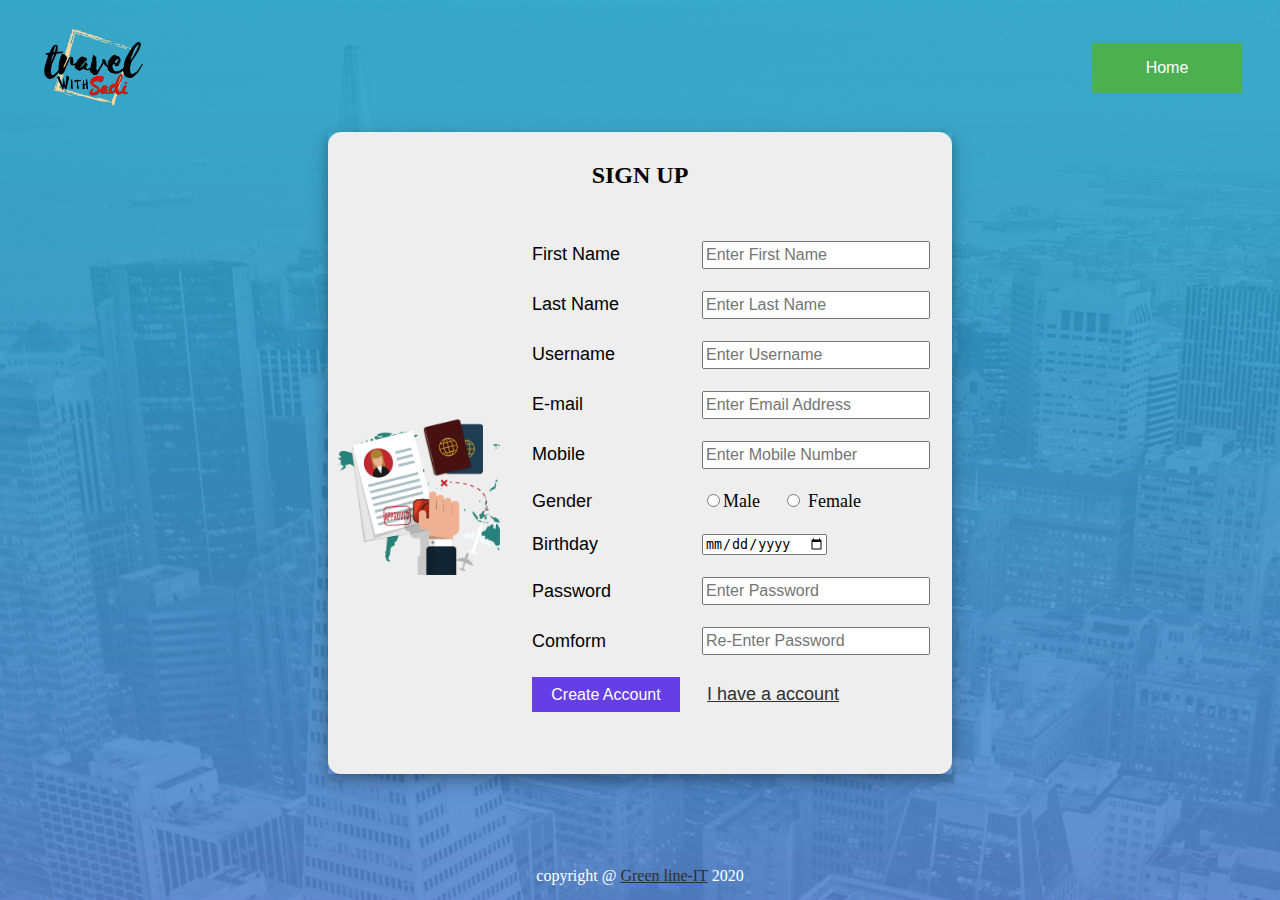
<file: Signup/signup.html>
<!doctype html>
<html>
<head><meta charset="utf-8">
	<title></title>
	<link type = "text/css" href = "Signup.css" rel = "stylesheet">
	<style>
    .button
    {
    font-weight:bold;
    height: 45px;
    width: 280px;
    background-color:#CF4FCF;
    font-size:16px;
    }
    </style>
    <script type = "text/javascript" src = "signup.js"></script>
</head>
<body background="Icon/Back1.jpg">

<div>
	<table width="100%">
    	<tr>
    	    <td width = "2%"> &nbsp;</td>
        	<td width = "10%"> <img src = "travel Logo.png" alt = "Logo" width = "90%"> </td>
            <td> &nbsp;</td>
            <td width = "7%">
                <button class = "homebtn" onClick="window.location='https://darkfighters.greenline.lk/';"> Home</button>
            </td>
            <td width = "2%"> &nbsp;</td>
        </tr>
    </table>
</div>


<div>
    <table width="100%">
        <tr>
        	<td width = "7%"> &nbsp; </td>
            <td> &nbsp;</td>
            <td width = "50%">
                <div class="sadow">
                <table class="roundedCorners"  style="background-color:#EEEEEE" width="100%">
                    <tr><td colspan="2" align="center"> <h2>SIGN UP</h2></td></tr>
                    <tr>
                        <td width="50%">
                            <img src = "Icon/signG.png" alt = "Logo" width = "100%">
                        </td>
                        <td width="50%">
                            <form  method = "POST" name="signupform" onSubmit = "return signupvalidate(this);" action = "signup.php" >
                            <table width="100%">
                                <tr><td style="font-size: 18px ; font-family:arial">First Name</td>  <td><input maxlength="32" name="fname" placeholder="Enter First Name" size="35" type="text" class="text-box"></td></tr>
                                <tr><td style="font-size: 18px ; font-family:arial">Last Name</td>  <td><input maxlength="32" name="lname" placeholder="Enter Last Name" size="35" type="text" class="text-box"></td></tr>
                                <tr><td style="font-size: 18px ; font-family:arial">Username</td>  <td><input maxlength="32" name="uname" placeholder="Enter Username" size="35" type="text" class="text-box"></td></tr>
                                <tr><td style="font-size: 18px ; font-family:arial">E-mail</td>  <td><input maxlength="50" name="email" placeholder="Enter Email Address" size="35" type="text" class="text-box"></td></tr>
                                <tr><td style="font-size: 18px ; font-family:arial">Mobile</td>  <td><input maxlength="10" name="mobile" placeholder="Enter Mobile Number" size="35" type="text" class="text-box"></td></tr>
                                <tr><td style="font-size: 18px ; font-family:arial">Gender</td>  <td style="font-size: 18px"><input type = "radio" name = "gen" value = "Male">Male &nbsp; &nbsp;   <input type = "radio" name = "gen" value = "Female"> Female</td></tr>
                                <tr><td style="font-size: 18px ; font-family:arial">Birthday</td>  <td><input type = "date" name = "bday"></td></tr>
                                <tr><td style="font-size: 18px ; font-family:arial">Password</td>  <td><input maxlength="16" name="pwd" placeholder="Enter Password" size="35" type="password" class="text-box"></td></tr>
                                <tr><td style="font-size: 18px ; font-family:arial">Comform</td>  <td><input maxlength="16" name="cpwd" placeholder="Re-Enter Password" size="35" type="password" class="text-box"></td></tr>
                                <tr><td> <input name="signbut" type="submit" value="   Create Account   "   class = "crebut"> </td> <td style="font-size: 18px ; font-family:arial">&nbsp;<a href="https://darkfighters.greenline.lk/Login/login.html">I have a account</a> </td> </tr>
                                <tr><td> &nbsp; </td></tr>
                            </table>
                            </form>
                        </td>
                    </tr>
                </table>
                </div>
            </td>
            <td> &nbsp;</td>
            <td width = "7%">&nbsp; </td>
        </tr>
    </table>
</div>

<br><br><br><br><br>


<div align="center" style="color:#ffffff">copyright @ <a href="https://www.linkedin.com/company/greenlineservice" link-color="red">Green line-IT</a> 2020</div>

</body>
</html>
</file>
<file: About/about.css>
/* Home Button */
.homebtn
{
  background-color: #4CAF50;
  min-width: 150px;
  min-height: 50px;
  color: white;
  font-size: 16px;
  border: none;
  cursor: pointer;
}

.homebtn:hover
{
  background-color: #008CBA;
  color: white;
}

/* Home Drop down Button */
.btn-content
{
  font-size: 16px;    
  display: none;
  position: absolute;
  background-color: #f9f9f9;
  min-width: 150px;
  box-shadow: 0px 8px 15px 0px rgba(0,0,0,0.2);
  z-index: 1;
}

.btn-content a
{
  color: black;
  padding: 12px 16px;
  text-decoration: none;
  display: block;
}

.btn-content a:hover
{
    background-color: #008CBA
}


/* Home Title Cords Look this */
.title
{
  position: relative;
  display: inline-block;
}

.title:hover .btn-content
{
  display: block;
}

.title:hover .homebtn
{
  background-color: #008C99;
}



/* Main Image Contact Us */
</file>
<file: Admin/admin.css>
/* Home Button */
.homebtn
{
  background-color: #4CAF50;
  min-width: 150px;
  min-height: 50px;
  color: white;
  font-size: 16px;
  border: none;
  cursor: pointer;
}

.homebtn:hover
{
  background-color: #008CBA;
  color: white;
}

/* Home Drop down Button */
.btn-content
{
  font-size: 16px;    
  display: none;
  position: absolute;
  background-color: #f9f9f9;
  min-width: 150px;
  box-shadow: 0px 8px 15px 0px rgba(0,0,0,0.2);
  z-index: 1;
}

.btn-content a
{
  color: black;
  padding: 12px 16px;
  text-decoration: none;
  display: block;
}

.btn-content a:hover
{
    background-color: #008CBA
}


/* Home Title Cords Look this */
.title
{
  position: relative;
  display: inline-block;
}

.title:hover .btn-content
{
  display: block;
}

.title:hover .homebtn
{
  background-color: #008C99;
}


body
{
    background-repeat:no-repeat;
    background-size:cover;
}



/* Under Button */
.underbtn
{
  background-color: #4CAF50;
  min-width: 1620px;
  min-height: 50px;
  color: white;
  font-size: 16px;
  border: none;
  cursor: pointer;
}


/* Table Text box */
.text-box
{
    height: 30px;
    width: 550px;
    font-size: 16px;
}
</file>
<file: Contact/contact.css>
/* Home Button */
.homebtn
{
  background-color: #4CAF50;
  min-width: 150px;
  min-height: 50px;
  color: white;
  font-size: 16px;
  border: none;
  cursor: pointer;
}

.homebtn:hover
{
  background-color: #008CBA;
  color: white;
}



/* Home Drop down Button */
.btn-content
{
  font-size: 16px;    
  display: none;
  position: absolute;
  background-color: #f9f9f9;
  min-width: 150px;
  box-shadow: 0px 8px 15px 0px rgba(0,0,0,0.2);
  z-index: 1;
}

.btn-content a
{
  color: black;
  padding: 12px 16px;
  text-decoration: none;
  display: block;
}

.btn-content a:hover
{
    background-color: #008CBA
}



/* Home Title Cords Look this */
.title
{
  position: relative;
  display: inline-block;
}

.title:hover .btn-content
{
  display: block;
}

.title:hover .homebtn
{
  background-color: #008C99;
}



/* Main Image Contact Us */
</file>
<file: Location/about.css>
/* Home Button */
.homebtn
{
  background-color: #4CAF50;
  min-width: 150px;
  min-height: 50px;
  color: white;
  font-size: 16px;
  border: none;
  cursor: pointer;
}

.homebtn:hover
{
  background-color: #008CBA;
  color: white;
}

/* Home Drop down Button */
.btn-content
{
  font-size: 16px;    
  display: none;
  position: absolute;
  background-color: #f9f9f9;
  min-width: 150px;
  box-shadow: 0px 8px 15px 0px rgba(0,0,0,0.2);
  z-index: 1;
}

.btn-content a
{
  color: black;
  padding: 12px 16px;
  text-decoration: none;
  display: block;
}

.btn-content a:hover
{
    background-color: #008CBA
}


/* Home Title Cords Look this */
.title
{
  position: relative;
  display: inline-block;
}

.title:hover .btn-content
{
  display: block;
}

.title:hover .homebtn
{
  background-color: #008C99;
}



/* Main Image Contact Us */
</file>
<file: Login/login.css>
/* Home Button */
.homebtn
{
  background-color: #4CAF50;
  min-width: 150px;
  min-height: 50px;
  color: white;
  font-size: 16px;
  border: none;
  cursor: pointer;
}

.homebtn:hover
{
  background-color: #008CBA;
  color: white;
}


/* Table rounded Corners */
table.roundedCorners { 
  /* border: 1px solid DarkOrange; */
  border-radius: 13px; 
  border-spacing: 0;
  }
table.roundedCorners td, 
table.roundedCorners th { 
  /* border-bottom: 1px solid DarkOrange; */
  padding: 10px; 
  }
table.roundedCorners tr:last-child > td {
  border-bottom: none;
}



/* Table Text box */
.text-box
{
    height: 22px;
    width: 220px;
    font-size: 16px;
}

/* Table Button Create Account */
.crebut
{
  background-color: #653ee6;
  min-width: 160px;
  min-height: 35px;
  color: white;
  font-size: 16px;
  border: none;
  cursor: pointer;
}

.crebut:hover
{
  background-color: #240e6b;
  color: white;
}


/* Table Sadow Create Account */
.sadow
{
    width: 100%;
    box-shadow: 0 5px 10px 0 rgba(0, 0, 0, 0.2), 0 8px 20px 0 rgba(0, 0, 0, 0.19);
}



/* copyright color */
a {
  color: #303030;
}
</file>
<file: Service/service.css>
/* Home Button */
.homebtn
{
  background-color: #4CAF50;
  min-width: 150px;
  min-height: 50px;
  color: white;
  font-size: 16px;
  border: none;
  cursor: pointer;
}

.homebtn:hover
{
  background-color: #008CBA;
  color: white;
}

/* Home Drop down Button */
.btn-content
{
  font-size: 16px;    
  display: none;
  position: absolute;
  background-color: #f9f9f9;
  min-width: 150px;
  box-shadow: 0px 8px 15px 0px rgba(0,0,0,0.2);
  z-index: 1;
}

.btn-content a
{
  color: black;
  padding: 12px 16px;
  text-decoration: none;
  display: block;
}

.btn-content a:hover
{
    background-color: #008CBA
}


/* Home Title Cords Look this */
.title
{
  position: relative;
  display: inline-block;
}

.title:hover .btn-content
{
  display: block;
}

.title:hover .homebtn
{
  background-color: #008C99;
}



/* backgroud Image  */
.sub-image
{
  background-image: url("Icon/001.jpg");
  height: 580px;
  background-position: center;
  background-repeat: repeat;
  background-size: cover;
  position: relative;
}
</file>
<file: Signup/Signup.css>
/* Home Button */
.homebtn
{
  background-color: #4CAF50;
  min-width: 150px;
  min-height: 50px;
  color: white;
  font-size: 16px;
  border: none;
  cursor: pointer;
}

.homebtn:hover
{
  background-color: #008CBA;
  color: white;
}


/* Table rounded Corners */
table.roundedCorners { 
  /* border: 1px solid DarkOrange; */
  border-radius: 13px; 
  border-spacing: 0;
  }
table.roundedCorners td, 
table.roundedCorners th { 
  /* border-bottom: 1px solid DarkOrange; */
  padding: 10px; 
  }
table.roundedCorners tr:last-child > td {
  border-bottom: none;
}



/* Table Text box */
.text-box
{
    height: 22px;
    width: 220px;
    font-size: 16px;
}

/* Table Button Create Account */
.crebut
{
  background-color: #653ee6;
  min-width: 120px;
  min-height: 35px;
  color: white;
  font-size: 16px;
  border: none;
  cursor: pointer;
}

.crebut:hover
{
  background-color: #240e6b;
  color: white;
}


/* Table Sadow Create Account */
.sadow
{
    width: 100%;
    box-shadow: 0 5px 10px 0 rgba(0, 0, 0, 0.2), 0 8px 20px 0 rgba(0, 0, 0, 0.19);
}



/* copyright color */
a {
  color: #303030;
}
</file>
